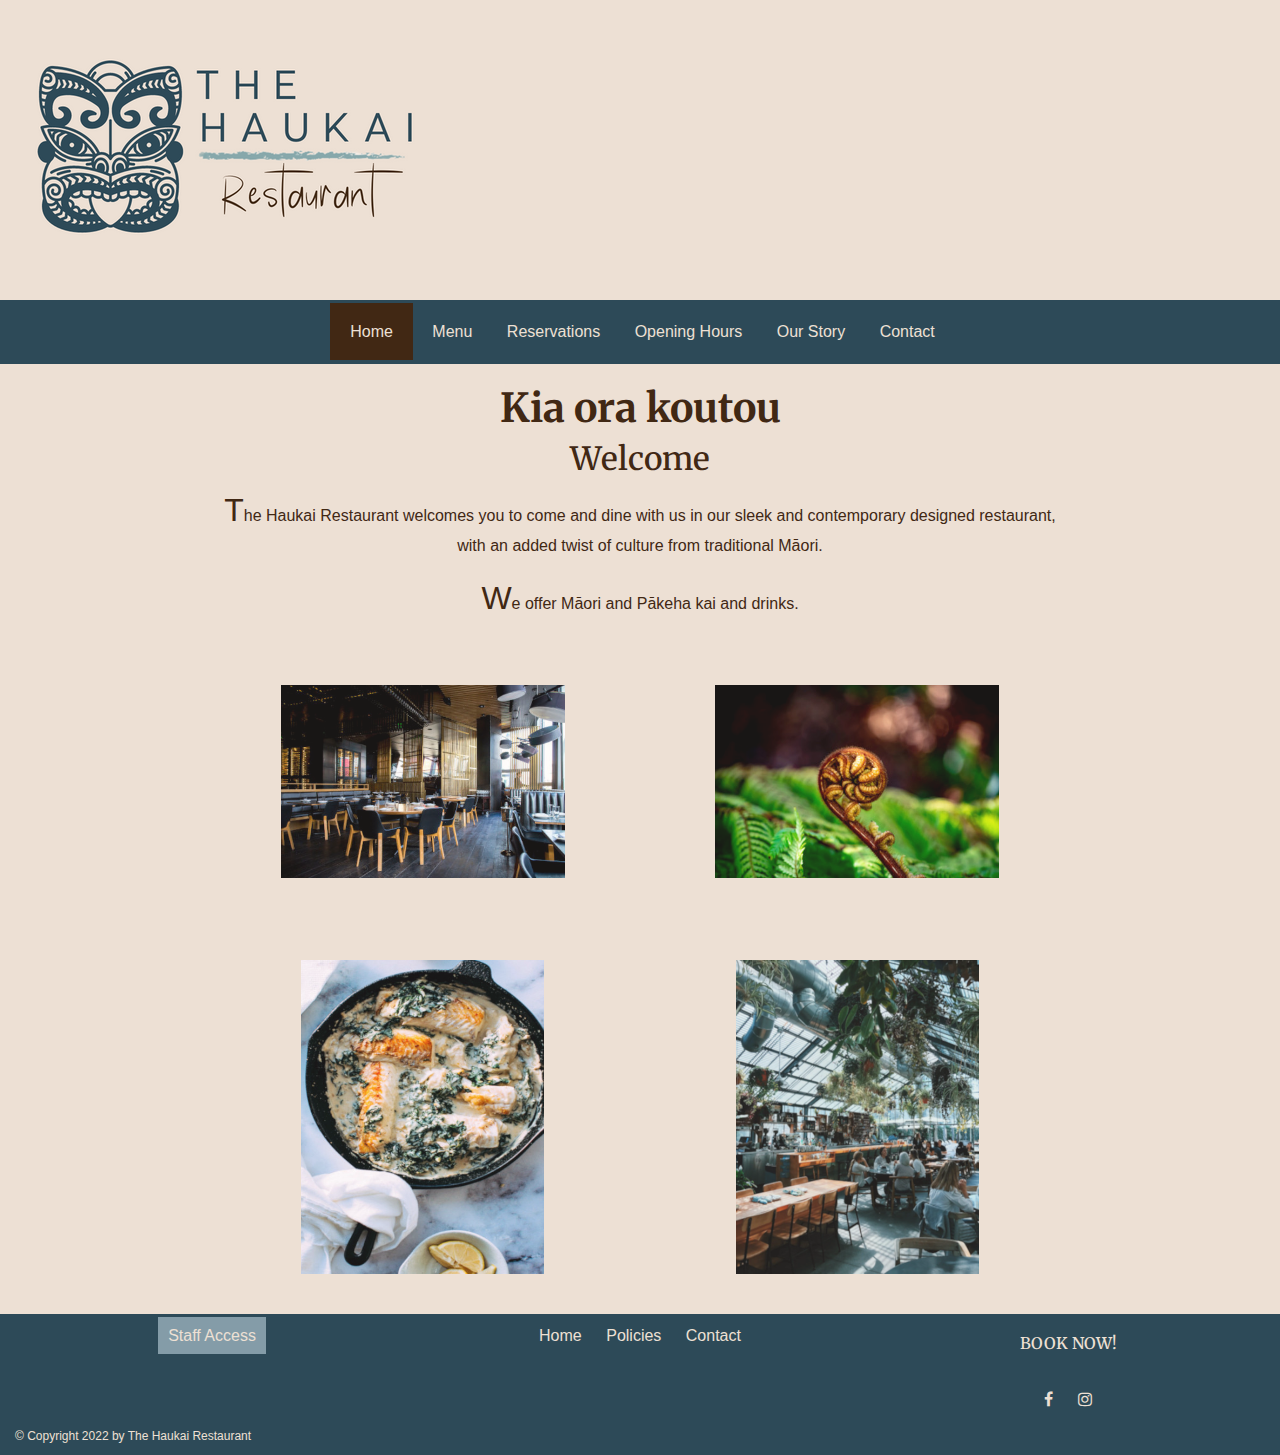
<file: index.html>
<!DOCTYPE html>
<html lang="en">
  <!-- Document type with language English defined -->

  <head>
    <meta charset="UTF-8">
    <!-- Charset attribute specifies the character encoding-->
    <meta name="viewport" content="width=device-width, initial-scale=1.0">
    <!-- Used to control layout on mobile devices by width of screen -->
    <title>Haukai Restaurant - Home Page</title>
    <!-- Style sheets added below for Social Media Links and css sheets - Web Fonts links also here -->
    <link
      rel="stylesheet"
      href="https://cdnjs.cloudflare.com/ajax/libs/font-awesome/4.7.0/css/font-awesome.min.css"
    >
    <link
      href="https://fonts.googleapis.com/css?family=Merriweather"
      rel="stylesheet"
    >
    <!-- Web font links-->
    <link
      href="https://cdn.jsdelivr.net/npm/bootstrap@5.3.0-alpha1/dist/css/bootstrap.min.css"
      rel="stylesheet"
    >
    <link rel="stylesheet" type="text/css" href="./styles/default.css">
    <!-- Default css for all pages -->
    <link rel="stylesheet" type="text/css" href="./styles/index.css">
    <!-- CSS for all Index page -->
  </head>
  <body>
    <!--Start of body section -->
    <!-- Here is our main header that is used across all the pages of our website -->
    <header class="logo">
      <a href="./index.html"
        ><img
          src="./images/logo.png"
          class="logo"
          alt="Haukai Logo Image failed to load"
          title="Haukai Restaurant Logo"
      ></a>
      <!-- Defining link to ensure the logo links back to Homepage -->
    </header>

    <nav class="topnav" id="mytopnav">
      <!-- Navigation section containing nav elements to access each page -->
      <a class="active" href="./index.html">Home</a>
      <!-- Defining a hyperlink and creating "active" class indicating the current page -->
      <a href="./menu/menu.html">Menu</a>
      <a href="./reservations/reservations.html">Reservations</a>
      <a href="./hours/hours.html">Opening Hours</a>
      <a href="./story/story.html">Our Story</a>
      <a href="./contact/contact.html">Contact</a>
      <a href="javascript:void(0);" class="icon" onclick="myFunction()">
        <i class="fa fa-bars"></i>
      </a>
    </nav>
    <!-- Section closed-->

    <!-- Here is our page's main content -->
    <main>
      <div>
        <h1>Kia ora koutou</h1>
        <h2>Welcome</h2>

        <div class="row">
          <div class="col-2"></div>
          <div class="col-8">
            <p>
              The Haukai Restaurant welcomes you to come and dine with us in our
              sleek and contemporary designed restaurant, <br />with an added
              twist of culture from traditional M&amacr;ori.
            </p>
            <p>We offer M&amacr;ori and P&amacr;keha kai and drinks.</p>

            <!-- Gallery -->
            <div class="row gallery">
              <div class="column">
                <img
                  src="./images/interior.jpg"
                  class="interior"
                  title="The Haukai Restaurant interior"
                  alt="The Haukai Restaurant interior image failed to load"
                >
              </div>
              <div class="column">
                <img
                  src="./images/koru.jpg"
                  class="koru"
                  title="Beautiful koru from a Fern"
                  alt="Beautiful koru from a fern image unable to load"
                >
              </div>
              <div class="column">
                <img
                  src="./images/salmon.jpg"
                  class="salmon"
                  title="Delicious Salmon Main dish"
                  alt="Delicious Salmon dish image unable to load"
                >
              </div>
              <div class="column">
                <img
                  src="./images/dining.png"
                  class="dining"
                  title="Dining in the Conservatory"
                  alt="Dining in Conservatory image failed to load"
                >
              </div>
            </div>
            <!-- Gallery ends-->
          </div>
          <!-- col 8 ends-->
          <div class="col-2"></div>
        </div>
      </div>
    </main>

    <!-- And here is our main footer that is used across all the pages of our website -->
    <footer>
      <div class="row">
        <div class="col-4">
        <a class="staff" href="./roster/roster.html">Staff Access</a>
        </div>
        <div class="col-4">
          <a href="./index.html">Home</a>
          <!-- Return to home added for ease of user -->
          <a href="./policies/privacy.html">Policies</a>
          <a href="./contact/contact.html">Contact</a>
        </div>
        <div class="col-4">
          <div class="row">
            <a href="./reservations/reservations.html"><h5>book now!</h5></a>
          </div>
          <div class="row">
            <div class="socials">
              <a
                href="https://www.facebook.com/"
                class="fa fa-facebook"
                title="The Haukai Restaurant Facebook Page"
                target="_blank"
              ></a>
              <a
                href="https://www.instagram.com/"
                class="fa fa-instagram"
                title="The Haukai Restaurant Instagram Page"
                target="_blank"
              ></a>
            </div>
          </div>
        </div>
      </div>

      <span class="copyright"
        >&copy; Copyright 2022 by The Haukai Restaurant</span
      >
    </footer>

    <!-- Javascript to ensure nav is responsive-->
    <script id="first">
      function myFunction() {
        var x = document.getElementById("mytopnav");
        if (x.className === "topnav") {
          x.className += " responsive";
        } else {
          x.className = "topnav";
        }
      }
    </script>
  </body>
</html>
</file>
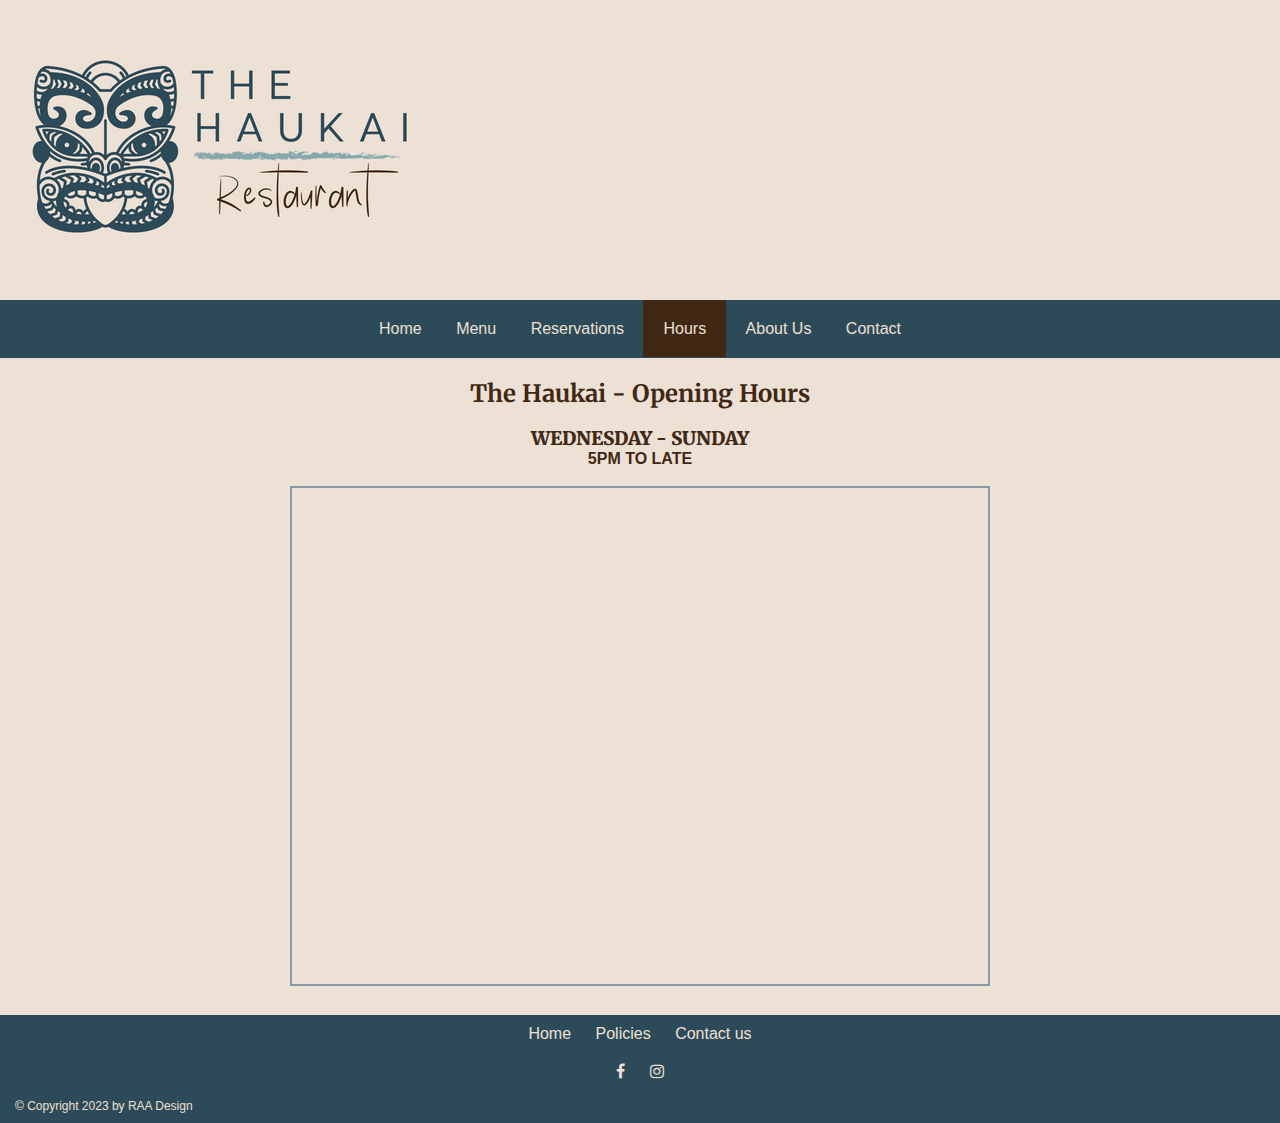
<file: hours.html>
<!DOCTYPE html>
<html lang="en"> <!-- Document type with language English defined -->

     <head>
      <meta charset="UTF-8">  <!-- Charset attribute specifies the character encoding-->
      <meta name="viewport" content="width=device-width, initial-scale=1.0">  <!-- Used to control layout on mobile devices by width of screen -->
         <title>The Haukai Restaurant - Opening Hours</title>
         <!-- Style sheets added below for Social Media Links and css sheets - Web Fonts links also here -->
		<link rel="stylesheet" href="https://cdnjs.cloudflare.com/ajax/libs/font-awesome/4.7.0/css/font-awesome.min.css">
		<link href='https://fonts.googleapis.com/css?family=Merriweather' rel='stylesheet'> <!-- Web font links-->
	  <link href='https://fonts.googleapis.com/css?family=Gelasio' rel='stylesheet'>
		<link rel='stylesheet' type='text/css' href='../css/default.css'> <!-- Default css for all pages -->
    <link rel="stylesheet" href="https://cdnjs.cloudflare.com/ajax/libs/font-awesome/4.7.0/css/font-awesome.min.css">

  </head>
     <body> <!--Start of body section which contains content -->
     <!-- Here is our main header that is used across all the pages of our website -->
     <header class="logo">
      <a href="./index.html"><img src="../images/logo.png" class="logo" alt="Haukai Logo Image" title="Haukai Restaurant Logo"></a> <!-- Defining link to ensure the logo links back to Homepage -->
    </header>
        <nav class="topnav" id="mytopnav"> <!-- Navigation section containing nav elements to access each page -->
          <a href='../index.html'>Home</a> <!-- Defining a hyperlink and creating "active" class indicating the current page -->
          <a href='../menu/menu.html'>Menu</a>
          <a href='../reservations/reservations.html'>Reservations</a> 
          <a class="active" href='./hours/hours.html'>Hours</a>
          <a href='../about/about.html'>About Us</a>
          <a href='../contact/contact.html'>Contact</a>
          <a href="javascript:void(0);" class="icon" onclick="myFunction()">
            <i class="fa fa-bars"></i>
          </a>
      </nav> <!-- Section closed-->
<!-- Javascript to ensure nav is responsive-->
        <script>
          function myFunction() {
            var x = document.getElementById("mytopnav");
            if (x.className === "topnav") {
              x.className += " responsive";
            } else {
              x.className = "topnav";
            }
          }
          </script>
   
     <main>

      <h2>The Haukai -   Opening Hours</h2>
       <br>
      <h3><b>WEDNESDAY - SUNDAY</b></h3>
      <p><b>5PM TO LATE</b></p>
      <br>
      <iframe class="calendar" src="https://calendar.google.com/calendar/embed?height=550&wkst=2&bgcolor=%23849ca8&ctz=Pacific%2FAuckland&showPrint=0&showCalendars=0&showNav=1&mode=WEEK&showDate=1&showTz=1&showTitle=1&title=The%20Haukai%20Restaurant&src=OTE3OGNkNzM4M2JhYWU4YjI5MGUzODA3NTFlOWI0MWYyNmUwY2Q0MDgzZmRiZTk4NTA2Y2NjOTA5YmYyYWJkYUBncm91cC5jYWxlbmRhci5nb29nbGUuY29t&color=%23039BE5"></iframe>   
     
   
    </main>

     <footer>
      <div>
      <a href='../index.html'>Home</a>  <!-- Return to home added for ease of user -->
      <a href='../policies/privacy.html'>Policies</a>
      <a href='../contact/contact.html'>Contact us</a>
        <div class="socials">
          <a href="https://www.facebook.com/" class="fa fa-facebook" target="_blank"></a>
          <a href="https://www.instagram.com/" class="fa fa-instagram" target="_blank" ></a>
        </div>
      </div>
    <span class="copyright">&copy; Copyright 2023 by RAA Design</span>
    </footer>

   </body>
 </html>
</file>
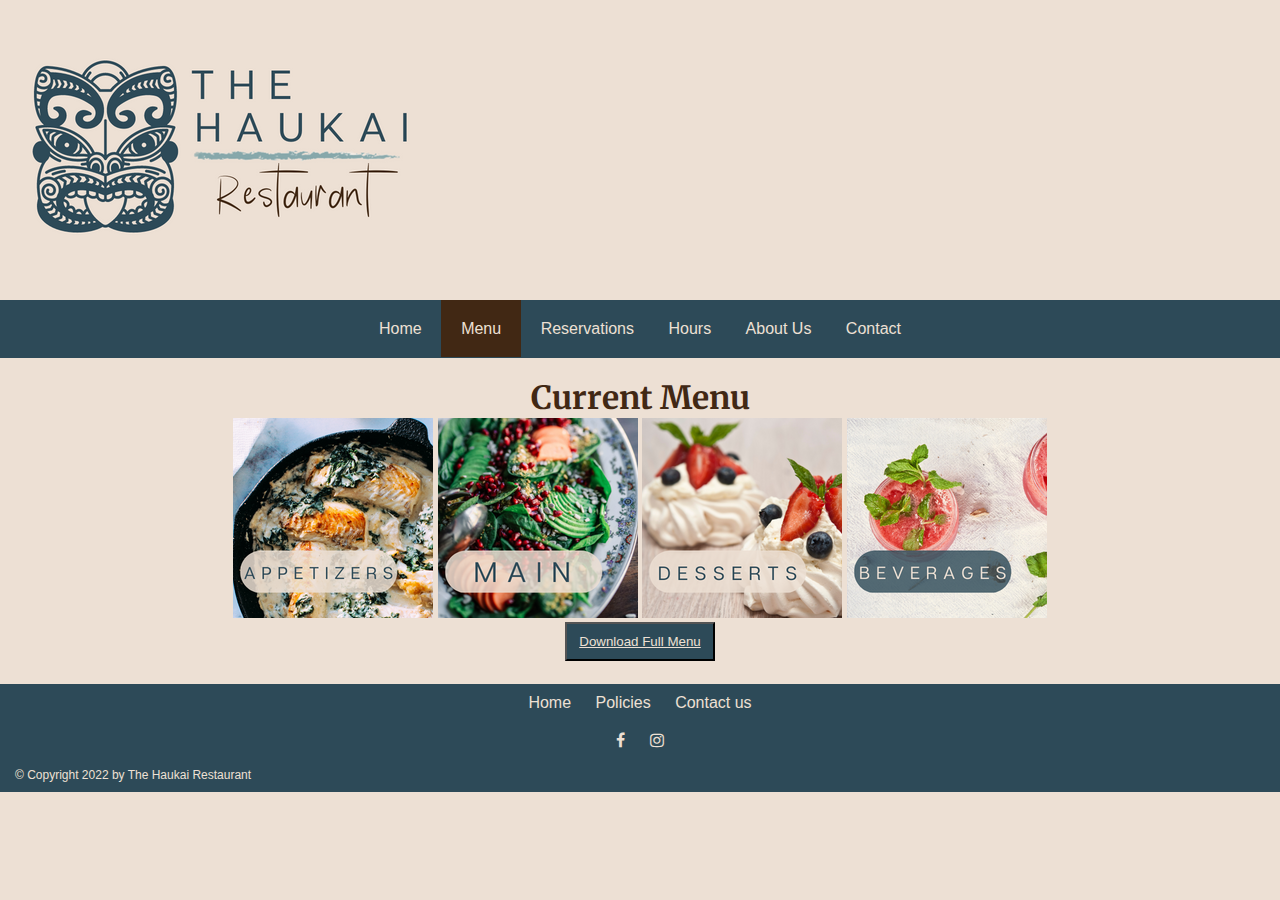
<file: menu.html>
<!DOCTYPE html>
<html lang="en">
 
    <head>
	<meta charset="UTF-8" />
	<meta name="viewport" content="width=device-width, initial-scale=1">
        <title>Haukai Restaurant - Current Menu</title>
		<link rel="stylesheet" href="https://cdnjs.cloudflare.com/ajax/libs/font-awesome/4.7.0/css/font-awesome.min.css">
		<link href='https://fonts.googleapis.com/css?family=Merriweather' rel='stylesheet'>
		<link href='https://fonts.googleapis.com/css?family=Allison' rel='stylesheet'>
		<link href='https://fonts.googleapis.com/css?family=Gelasio' rel='stylesheet'>
		<link rel='stylesheet' type='text/css' href='../css/default.css'>
    </head>
	
    <body>
		<header class="logo">
			<a href="../index.html"><img src="../images/logo.png" class="logo" alt="Haukai Logo Image" title="Haukai Restaurant Logo"></a> <!-- Defining link to ensure the logo links back to Homepage -->
		</header>
			  <nav class="topnav" id="mytopnav"> 
				<a href='../index.html'>Home</a> 
				<a class="active" href='./menu/menu.html'>Menu</a>
				<a href='../reservations/reservations.html'>Reservations</a> 
				<a href='../hours/hours.html'>Hours</a>
				<a href='../about/about.html'>About Us</a>
				<a href='../contact/contact.html'>Contact</a>
				<a href="javascript:void(0);" class="icon" onclick="myFunction()">
				<i class="fa fa-bars"></i>
				</a>
			</nav> 
		<script>
			function myFunction() {
			var x = document.getElementById("mytopnav");
			if (x.className === "topnav") {
				x.className += " responsive";
				} else {
					x.className = "topnav";}
			}
		</script>

	<main>
        <h1>Current Menu</h1>
    
	<div class="menu"> <!-- Defined div of "menu" created -->
			<a href="./appetizers.html">
			<img src="../images/1.png" alt="The Haukai Restaurant Appetizers Menu" title="Appetizers Menu"></a>
			<a href="../images/main.PNG" target="_blank">
			<img src="../images/2.png" alt="The Haukai Restaurant Main Menu" title="Main Menu"></a>
			<a href="../images/dessert.PNG" target="_blank">
			<img src="../images/3.png" alt="The Haukai Restaurant Desserts Menu" title="Desserts Menu"></a>
			<a href="../images/beverages.PNG" target="_blank">
			<img src="../images/4.png" alt="The Haukai Restaurant Beverages Menu" title="Beverages Menu"></a>
	</div> <!-- Defined div of "menu" closed -->
 
	<div>
	<form method="get" action="The Haukai Restaurant Menu.pdf" target="_blank">
		<button type="submit">Download Full Menu</button>
	</form>
 	</div>
<br>

</main>
		
	 <footer>
		<div>
		<a href='../index.html'>Home</a>  <!-- Return to home added for ease of user -->
		<a href='../policies/privacy.html'>Policies</a>
		<a href='../contact/contact.html'>Contact us</a>
		  <div class="socials">
			<a href="https://www.facebook.com/" class="fa fa-facebook" target="_blank"></a>
			<a href="https://www.instagram.com/" class="fa fa-instagram" target="_blank" ></a>
		  </div>
		</div>
	  <span class="copyright">&copy; Copyright 2022 by The Haukai Restaurant</span>
	  </footer>
	
    </body>
 
</html>
</file>
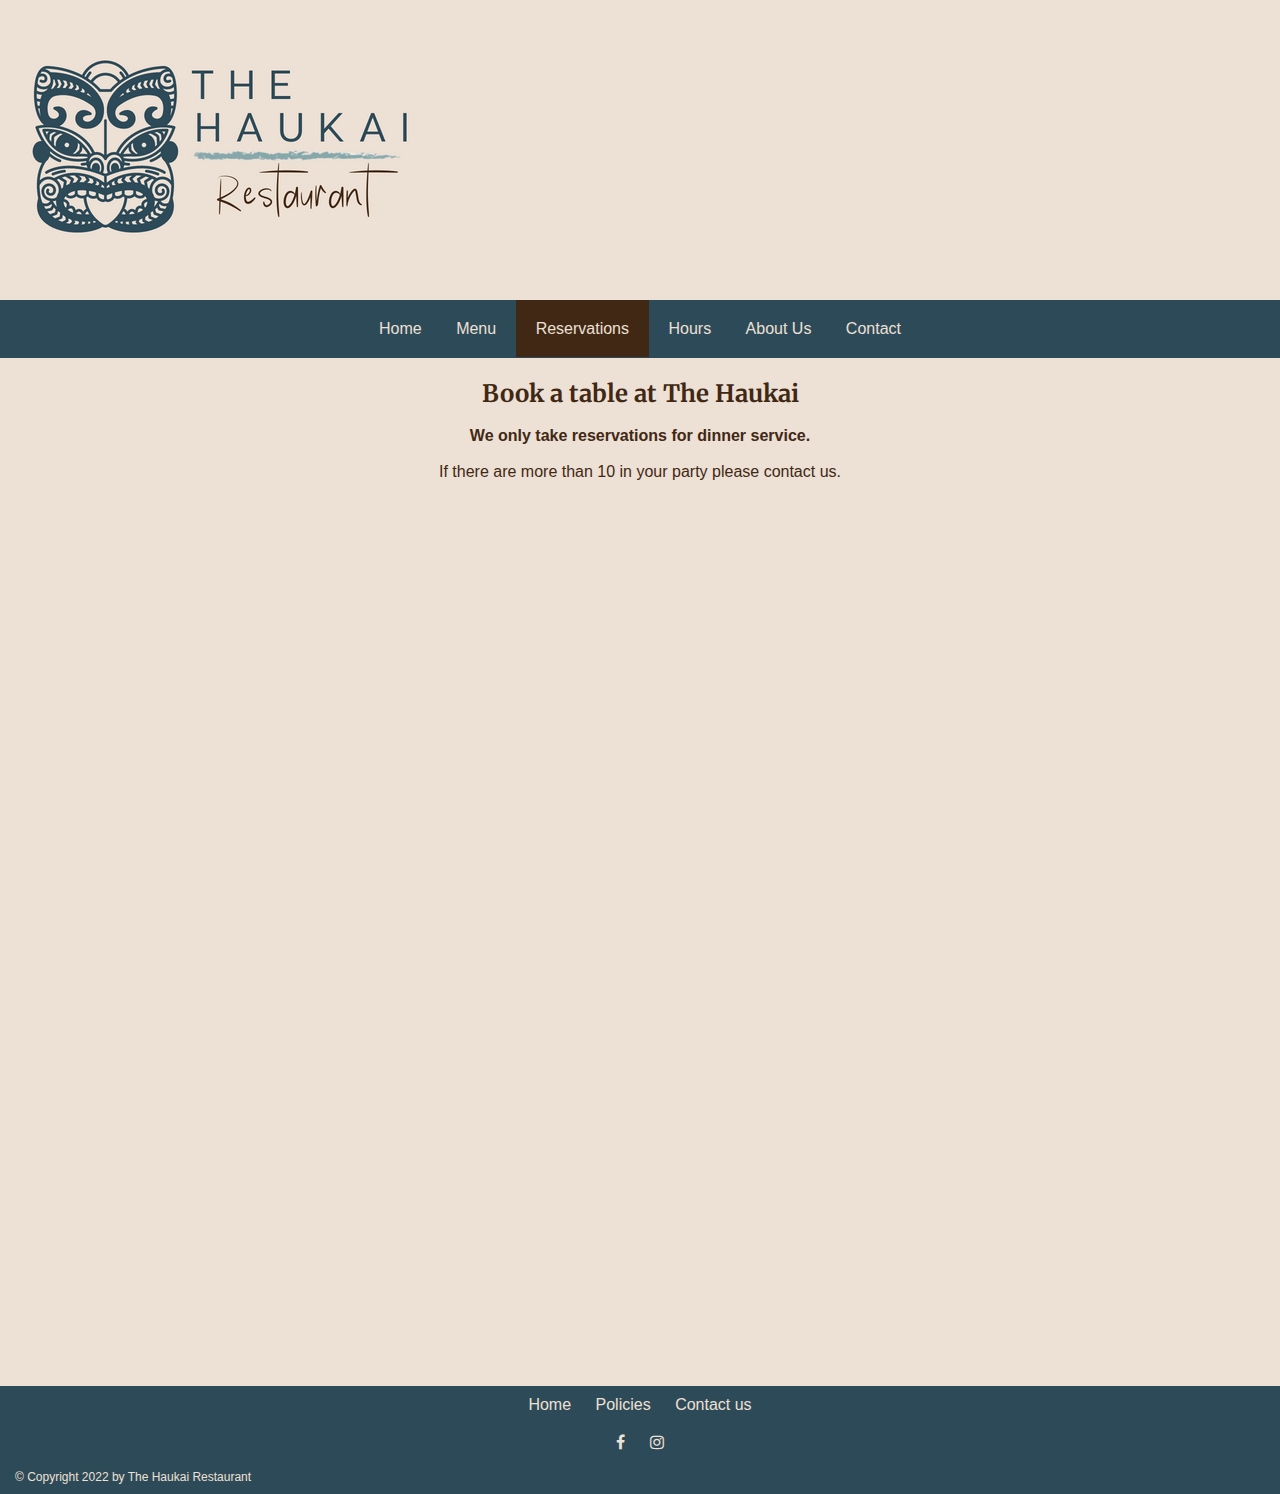
<file: reservations.html>
<html> <!-- Document type declared -->
<html lang="en"> <!-- Document type with language English defined -->

     <head>
      <meta charset="UTF-8" />  <!-- Charset attribute specifies the character encoding-->
      <meta name="viewport" content="width=device-width, initial-scale=1">  <!-- Used to control layout on mobile devices by width of screen -->
         <title>The Haukai Restaurant - Reservations</title>
         
		<link rel="stylesheet" href="https://cdnjs.cloudflare.com/ajax/libs/font-awesome/4.7.0/css/font-awesome.min.css">
		<link href='https://fonts.googleapis.com/css?family=Merriweather' rel='stylesheet'> 
		<link href='https://fonts.googleapis.com/css?family=Allison' rel='stylesheet'> 
		<link href='https://fonts.googleapis.com/css?family=Gelasio' rel='stylesheet'>
		<link rel='stylesheet' type='text/css' href='../css/default.css'> 

  </head>
     <body> <!--Start of body section which contains content -->
     <!-- Here is our main header that is used across all the pages of our website -->
     <header class="logo">
      <a href="./index.html"><img src="../images/logo.png" class="logo" alt="Haukai Logo Image" title="Haukai Restaurant Logo"></a> <!-- Defining link to ensure the logo links back to Homepage -->
    </header>
        <nav class="topnav" id="mytopnav"> <!-- Navigation section containing nav elements to access each page -->
          <a href='../index.html'>Home</a> <!-- Defining a hyperlink and creating "active" class indicating the current page -->
          <a href='./menu/menu.html'>Menu</a>
          <a class="active" href='./reservations/reservations.html'>Reservations</a> 
          <a href='../hours/hours.html'>Hours</a>
          <a href='../about/about.html'>About Us</a>
          <a href='../contact/contact.html'>Contact</a>
          <a href="javascript:void(0);" class="icon" onclick="myFunction()">
            <i class="fa fa-bars"></i>
          </a>
      </nav> <!-- Section closed-->
<!-- Javascript to ensure nav is responsive-->
        <script>
          function myFunction() {
            var x = document.getElementById("mytopnav");
            if (x.className === "topnav") {
              x.className += " responsive";
            } else {
              x.className = "topnav";
            }
          }
          </script>

     <!-- Here is our page's main content -->
     <main>
       <h2>Book a table at The Haukai</h2>
       <br>
       <p><b>We only take reservations for dinner service.</b></p>
       <br>
       <p>If there are more than 10 in your party please contact us.</p>
       
      <iframe class="form" src="https://docs.google.com/forms/d/e/1FAIpQLSdbGxQrzGbpXy8HoZD5QnLk8goVlC1F32CTnDs6gcWUMtqwJQ/viewform?embedded=true" >Loading…</iframe>
              
     </main>
    
     <footer>
      <div>
      <a href='../index.html'>Home</a>  <!-- Return to home added for ease of user -->
      <a href='../policies/privacy.html'>Policies</a>
      <a href='../contact/contact.html'>Contact us</a>
        <div class="socials">
          <a href="https://www.facebook.com/" class="fa fa-facebook" target="_blank"></a>
          <a href="https://www.instagram.com/" class="fa fa-instagram" target="_blank" ></a>
        </div>
      </div>
    <span class="copyright">&copy; Copyright 2022 by The Haukai Restaurant</span>
    </footer>

   </body>
 </html>
</file>
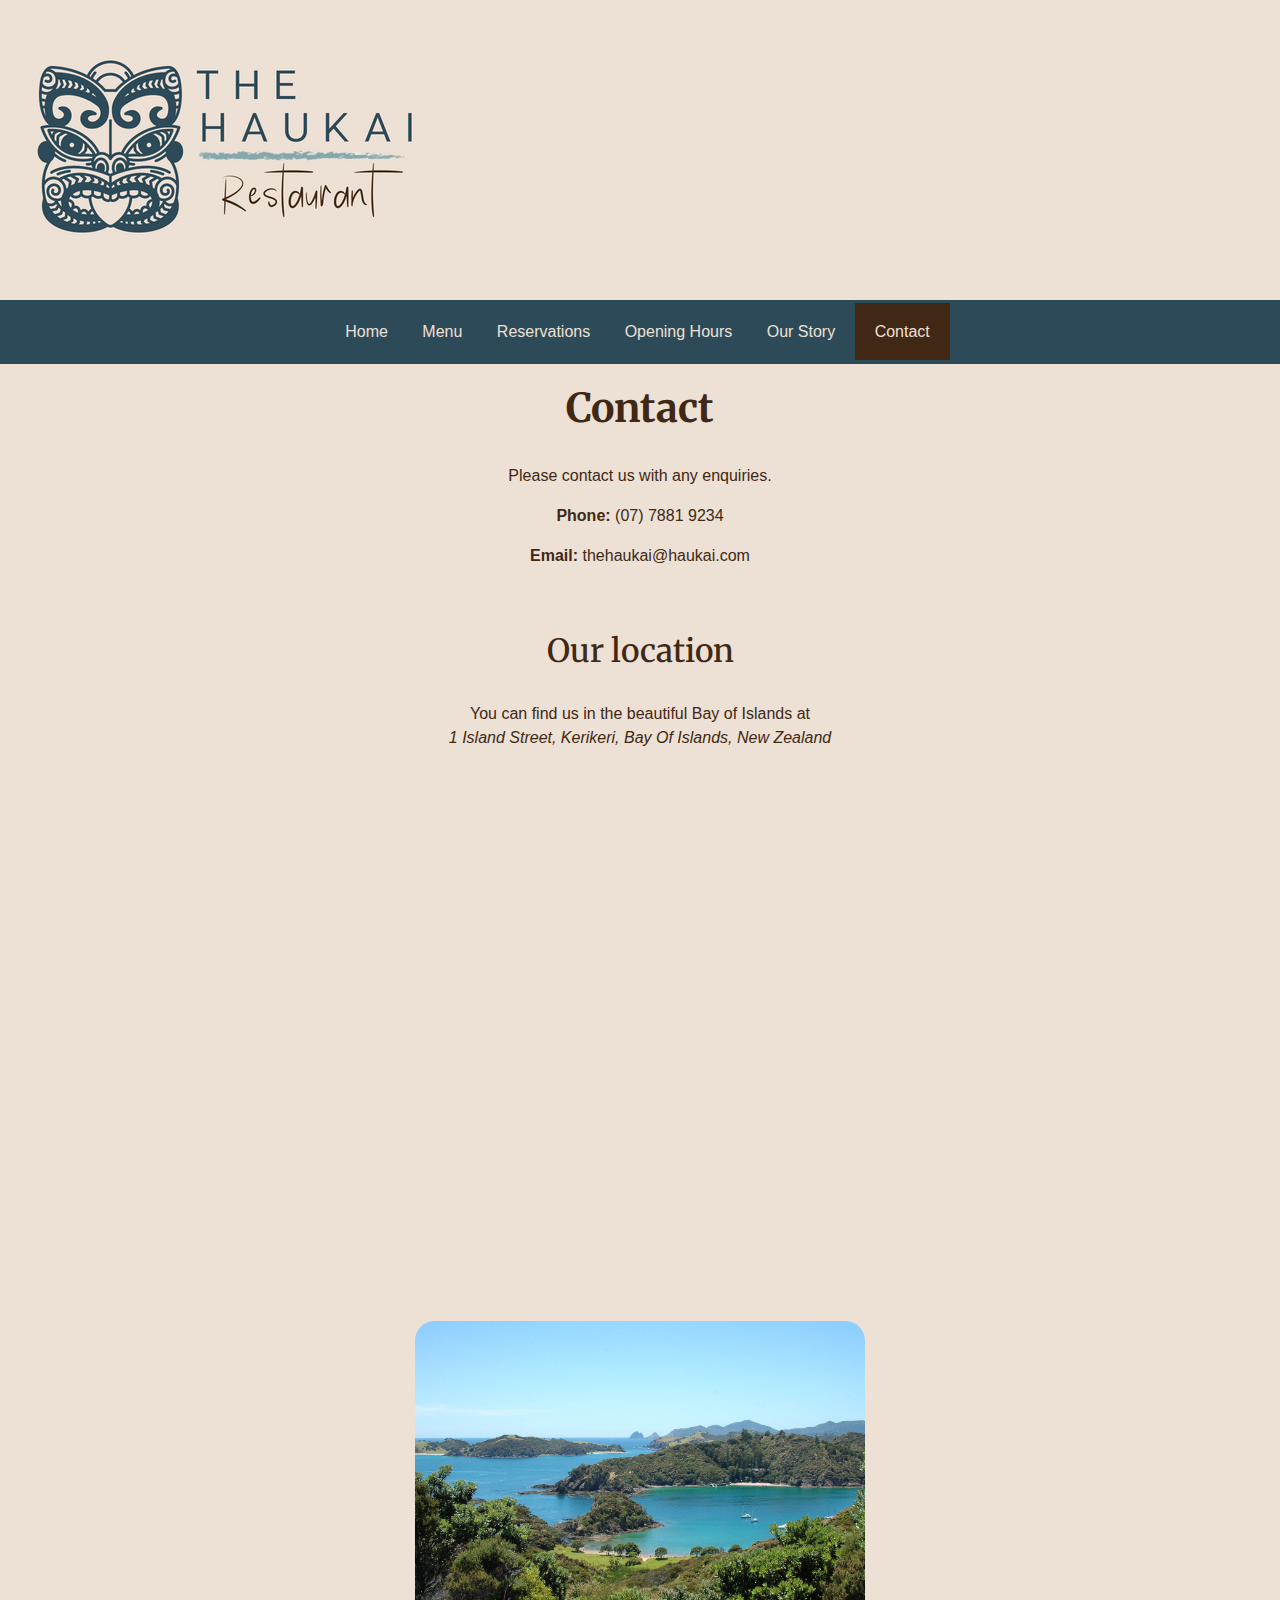
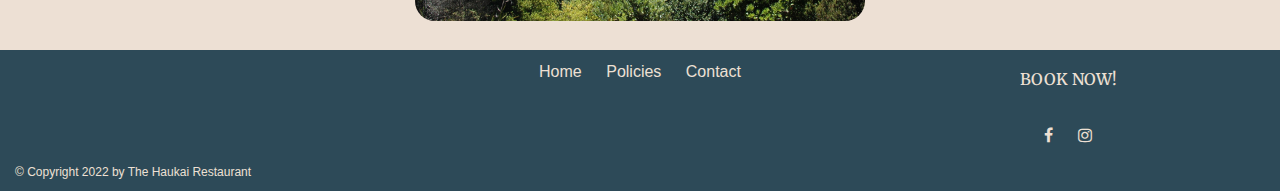
<file: contact/contact.html>
<!DOCTYPE html>
<html lang="en">
  <head>
    <meta charset="UTF-8">
    <meta name="viewport" content="width=device-width, initial-scale=1">
    <title>Haukai Restaurant - Contact Us</title>
    <link
      rel="stylesheet"
      href="https://cdnjs.cloudflare.com/ajax/libs/font-awesome/4.7.0/css/font-awesome.min.css"
    >
    <link
      href="https://cdn.jsdelivr.net/npm/bootstrap@5.3.0-alpha1/dist/css/bootstrap.min.css"
      rel="stylesheet"
    >
    <link
      href="https://fonts.googleapis.com/css?family=Merriweather"
      rel="stylesheet"
    >
    <link rel="stylesheet" type="text/css" href="../styles/default.css" >
  </head>
  <body>
    <header class="logo">
      <a href="../index.html"
        ><img
          src="../images/logo.png"
          class="logo"
          alt="Haukai Logo Image"
          title="Haukai Restaurant Logo"
      ></a>
      <!-- Defining link to ensure the logo links back to Homepage -->
    </header>
    <nav class="topnav" id="mytopnav">
      <!-- Navigation section containing nav elements to access each page -->
      <a href="../index.html">Home</a>
      <!-- Defining a hyperlink and creating "active" class indicating the current page -->
      <a href="../menu/menu.html">Menu</a>
      <a href="../reservations/reservations.html">Reservations</a>
      <a href="../hours/hours.html">Opening Hours</a>
      <a href="../story/story.html">Our Story</a>
      <a class="active" href="../contact/contact.html">Contact</a>
      <a href="javascript:void(0);" class="icon" onclick="myFunction()">
        <i class="fa fa-bars"></i>
      </a>
    </nav>

    <main class="content">
      <div class="contact">
        <h1>Contact</h1>
        <br>
        <p>Please contact us with any enquiries.</p>
        <p><b>Phone:</b> (07) 7881 9234 <br></p>
        <p><b>Email:</b> thehaukai@haukai.com</p>
      </div>
      <br>
      <br>
      <div class="location">
        <h2>Our location</h2>
        <br>
        <p>
          You can find us in the beautiful Bay of Islands at <br><em
            >1 Island Street, Kerikeri, Bay Of Islands, New Zealand</em
          >
        </p>
        <!-- Embedded Google Map with alternative text added if image does not load and for accessibility for users with disabilities -->
        <br>
        <iframe
          class="map"
          src="https://www.google.com/maps/embed?pb=!1m18!1m12!1m3!1d73739.95815155009!2d173.88585688384305!3d-35.23444354286973!2m3!1f0!2f0!3f0!3m2!1i1024!2i768!4f13.1!3m3!1m2!1s0x6d0bb76f05800a6d%3A0x912328fde4819391!2sHaukai%20Restaurant!5e0!3m2!1sen!2snz!4v1672890331716!5m2!1sen!2snz"
        ></iframe>
      </div>
      <br>
      <img
        src="../images/bay.jpg"
        class="bay"
        title="Bay of Islands"
        alt="Bay of Islands coastal image failed to load"
      >

      <br><br>
    </main>

    <footer>
      <div class="row">
        <div class="col-4"></div>
        <div class="col-4">
          <a href="../index.html">Home</a>
          <!-- Return to home added for ease of user -->
          <a href="../policies/privacy.html">Policies</a>
          <a href="../contact/contact.html">Contact</a>
        </div>
        <div class="col-4">
          <div class="row">
            <a href="../reservations/reservations.html"><h5>book now!</h5></a>
          </div>
          <div class="row">
            <div class="socials">
              <a
                href="https://www.facebook.com/"
                class="fa fa-facebook"
                title="The Haukai Restaurant Facebook Page"
                target="_blank"
              ></a>
              <a
                href="https://www.instagram.com/"
                class="fa fa-instagram"
                title="The Haukai Restaurant Instagram Page"
                target="_blank"
              ></a>
            </div>
          </div>
        </div>
      </div>

      <span class="copyright"
        >&copy; Copyright 2022 by The Haukai Restaurant</span
      >
    </footer>

    <!-- Javascript to ensure nav is responsive-->
    <script>
      function myFunction() {
        var x = document.getElementById("mytopnav");
        if (x.className === "topnav") {
          x.className += " responsive";
        } else {
          x.className = "topnav";
        }
      }
    </script>
  </body>
</html>
</file>
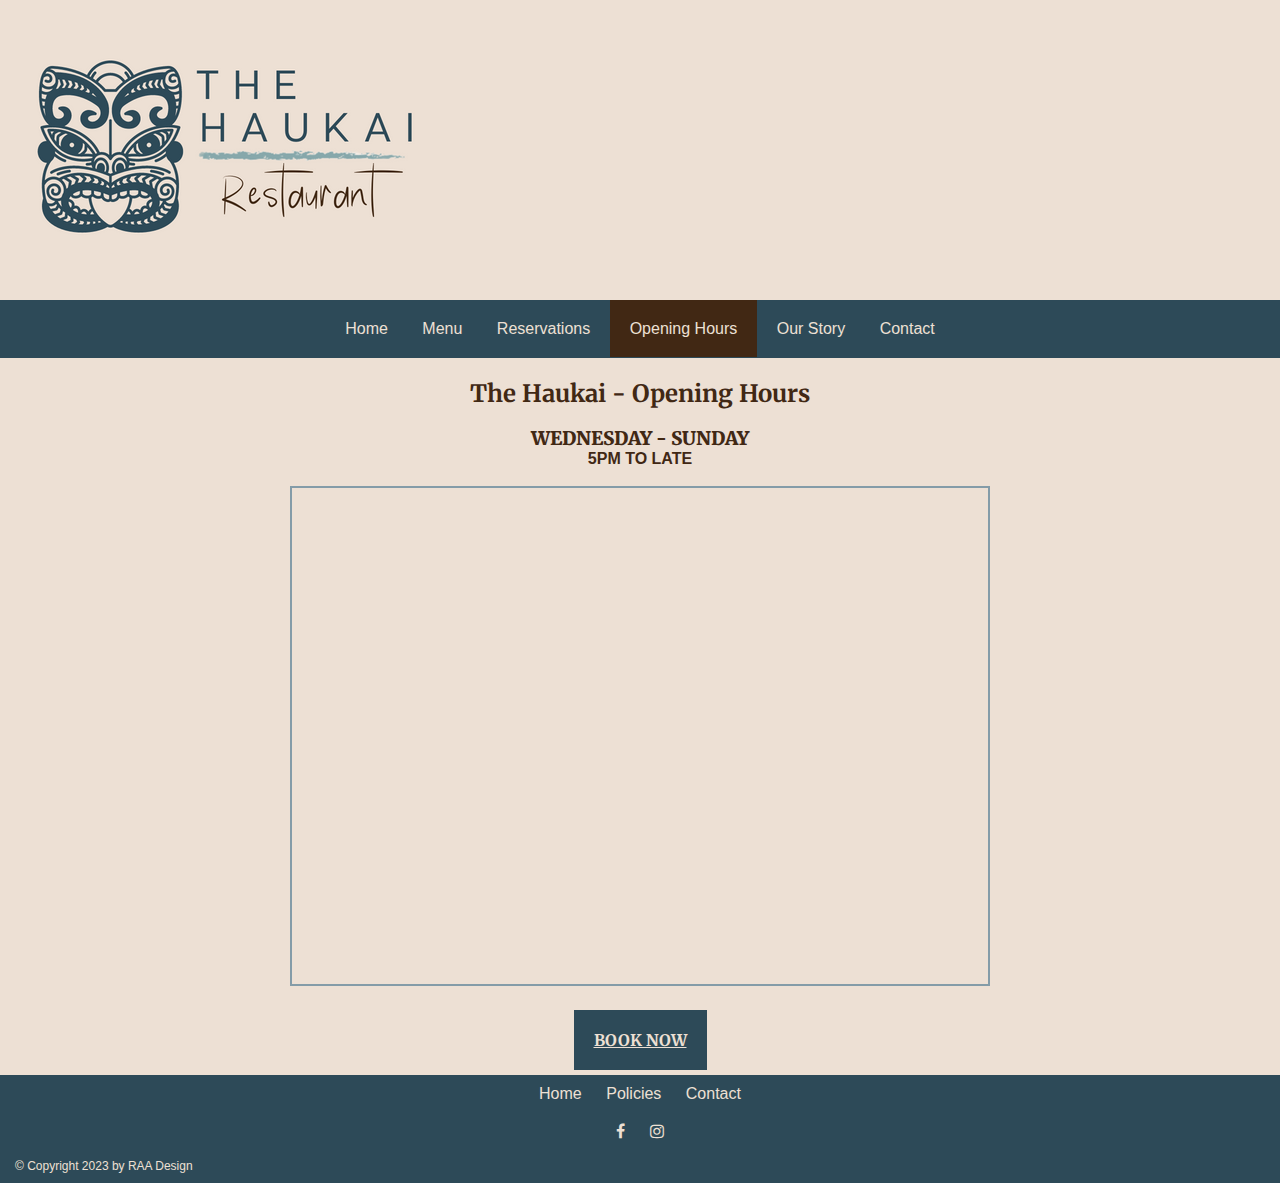
<file: hours/hours.html>
<!DOCTYPE html>
<html lang="en">
  
  <head>
    <meta charset="UTF-8">
    <meta name="viewport" content="width=device-width, initial-scale=1.0">
    <!-- Google tag for Google Analytics  (gtag.js) -->
<script async src="https://www.googletagmanager.com/gtag/js?id=G-GNTDNR83YR"></script>
<script>
  window.dataLayer = window.dataLayer || [];
  function gtag(){dataLayer.push(arguments);}
  gtag('js', new Date());

  gtag('config', 'G-GNTDNR83YR');
</script>
    <title>The Haukai Restaurant - Opening Hours</title>
    <link
      rel="stylesheet"
      href="https://cdnjs.cloudflare.com/ajax/libs/font-awesome/4.7.0/css/font-awesome.min.css"
    >
    <link
      href="https://fonts.googleapis.com/css?family=Merriweather"
      rel="stylesheet"
    >
    <link rel="stylesheet" type="text/css" href="../styles/default.css" >
   
  </head>
  <body>
   
    <header class="logo">
      <a href="../index.html"
        ><img
          src="../images/logo.png"
          class="logo"
          alt="Haukai Logo Image"
          title="Haukai Restaurant Logo"
      ></a>
      
    </header>
    <nav class="topnav" id="mytopnav">
      <!-- Navigation section containing nav elements to access each page -->
      <a href="../index.html">Home</a>
      <a href="../menu/menu.html">Menu</a>
      <a href="../reservations/reservations.html">Reservations</a>
      <a class="active" href="./hours/hours.html">Opening Hours</a>
      <a href="../story/story.html">Our Story</a>
      <a href="../contact/contact.html">Contact</a>
      <a href="javascript:void(0);" class="icon" onclick="myFunction()">
        <i class="fa fa-bars"></i>
      </a>
    </nav>
    


    <main>
      <h2>The Haukai - Opening Hours</h2>
      <br>
      <h3><b>WEDNESDAY - SUNDAY</b></h3>
      <p><b>5PM TO LATE</b></p>
      <br>

      <iframe
        class="calendar"
        src="https://calendar.google.com/calendar/embed?height=550&wkst=2&bgcolor=%23849ca8&ctz=Pacific%2FAuckland&showPrint=0&showCalendars=0&showNav=1&mode=WEEK&showDate=1&showTz=1&showTitle=1&title=The%20Haukai%20Restaurant&src=OTE3OGNkNzM4M2JhYWU4YjI5MGUzODA3NTFlOWI0MWYyNmUwY2Q0MDgzZmRiZTk4NTA2Y2NjOTA5YmYyYWJkYUBncm91cC5jYWxlbmRhci5nb29nbGUuY29t&color=%23039BE5"
      ></iframe>
      <br>

      <div>
        <a href="../reservations/reservations.html"
          ><h4 class="booknow">BOOK NOW</h4></a
        >
      </div>
    </main>

    <footer>
      <div class="row">
        <div class="col-4"></div>
        <div class="col-4">
          <a href="../index.html">Home</a>
          <!-- Return to home added for ease of user -->
          <a href="../policies/privacy.html">Policies</a>
          <a href="../contact/contact.html">Contact</a>
        </div>
        <div class="col-4">
          <div class="row"></div>
          <div class="row">
            <div class="socials">
              <a
                href="https://www.facebook.com/"
                class="fa fa-facebook"
                title="The Haukai Restaurant Facebook Page"
                target="_blank"
              ></a>
              <a
                href="https://www.instagram.com/"
                class="fa fa-instagram"
                title="The Haukai Restaurant Instagram Page"
                target="_blank"
              ></a>
            </div>
          </div>
        </div>
      </div>
      <span class="copyright"
        >&copy; Copyright 2023 by RAA Design</span
      >
    </footer>

        <!-- Javascript to ensure nav is responsive-->
        <script>
          function myFunction() {
            var x = document.getElementById("mytopnav");
            if (x.className === "topnav") {
              x.className += " responsive";
            } else {
              x.className = "topnav";
            }
          }
        </script>

  </body>
</html>
</file>
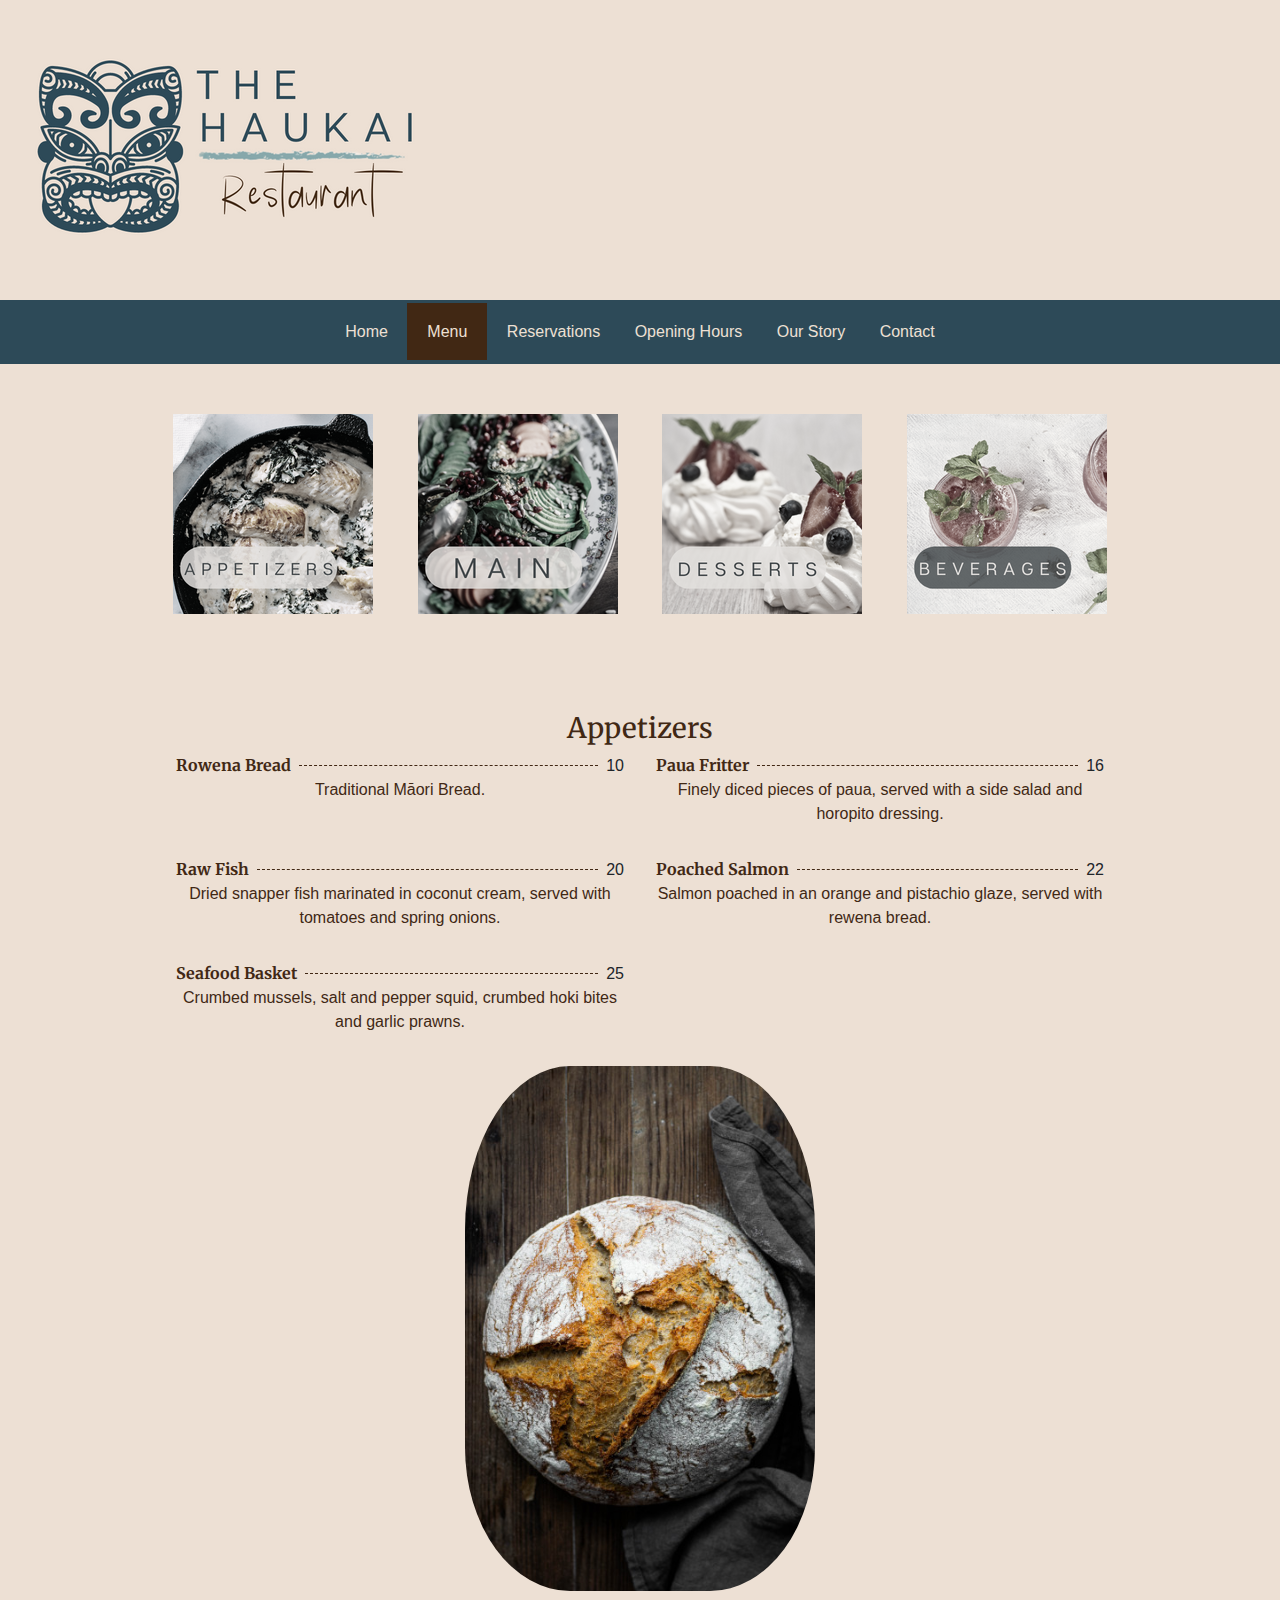
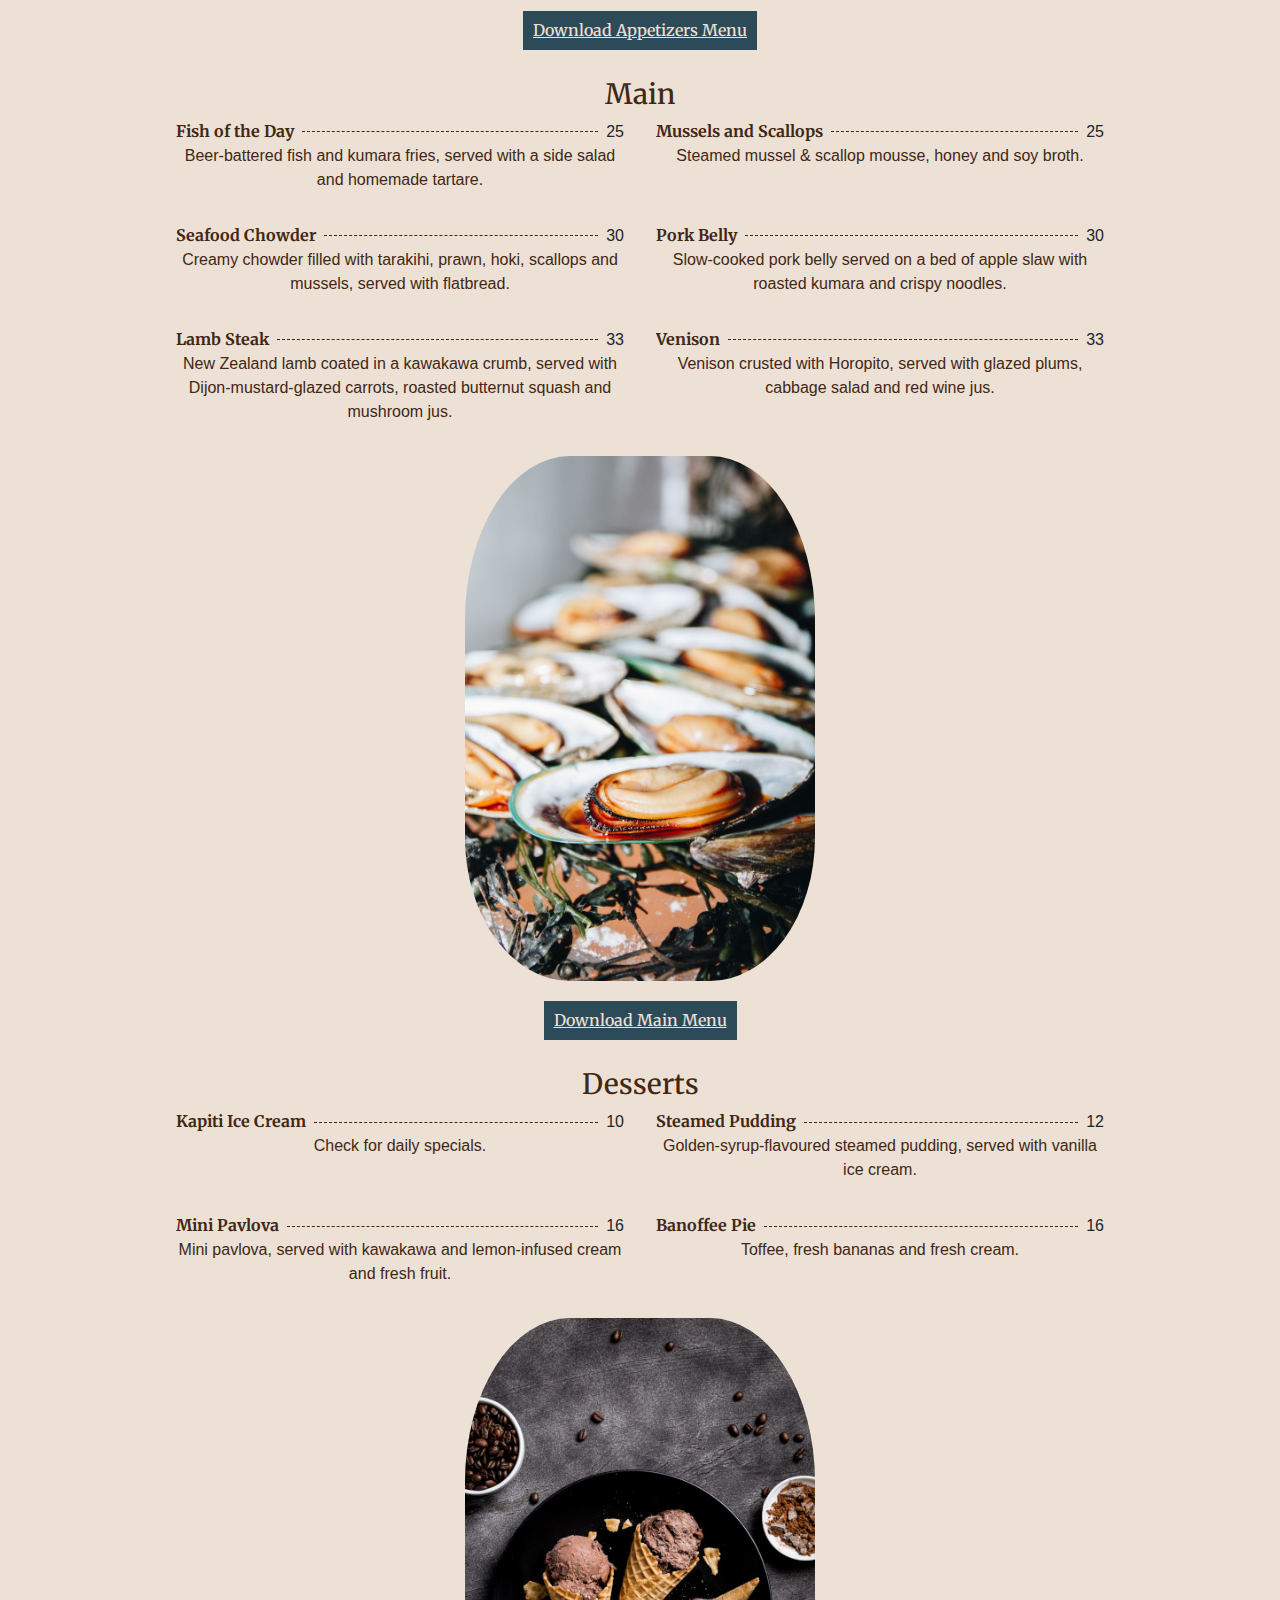
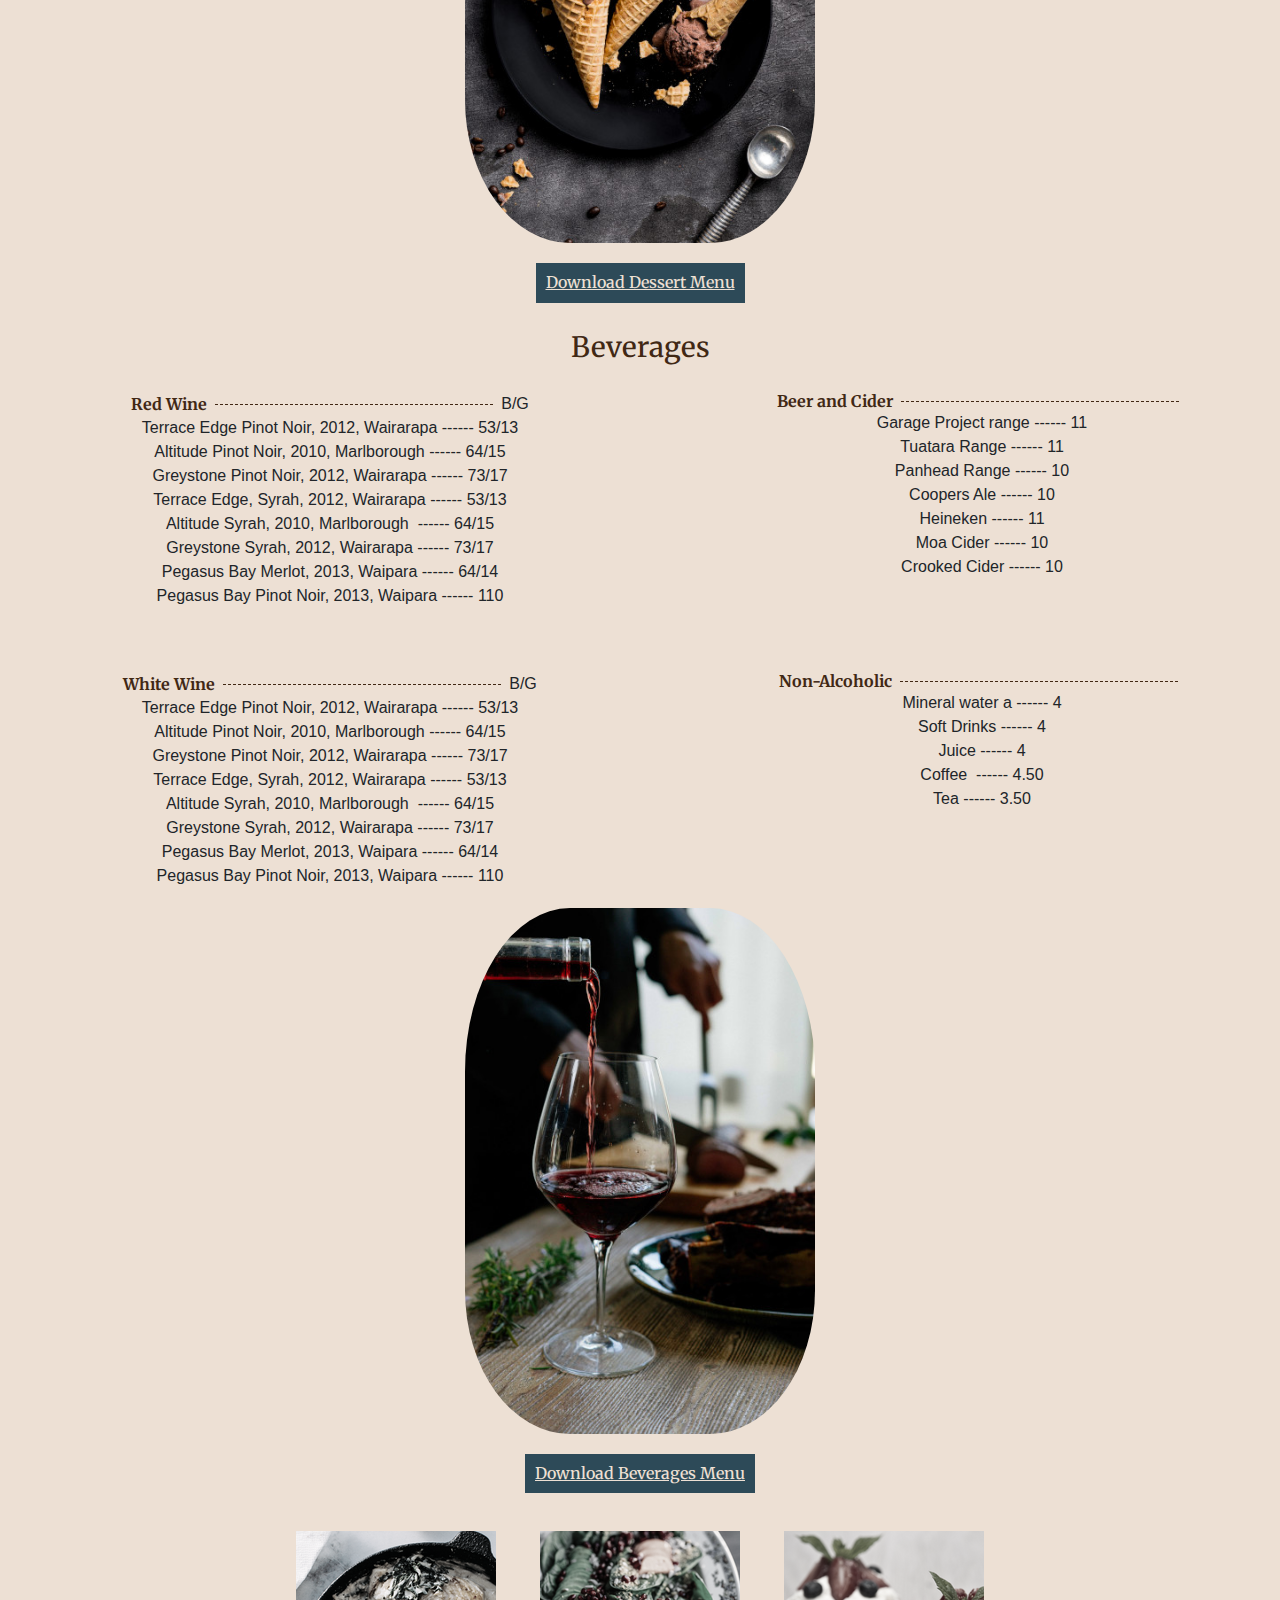
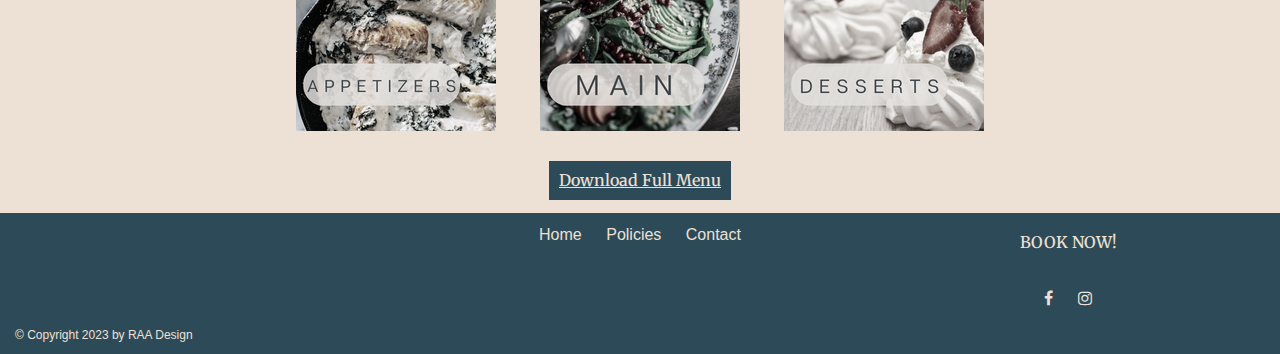
<file: menu/menu.html>
<!DOCTYPE html>
<html lang="en">
  <!-- Document type with language English defined -->

  <head>
    <meta charset="UTF-8"> 
    <!-- Charset attribute specifies the character encoding-->
    <meta name="viewport" content="width=device-width, initial-scale=1.0">
    <!-- Google tag for Google Analytics  (gtag.js) -->
<script async src="https://www.googletagmanager.com/gtag/js?id=G-GNTDNR83YR"></script>
<script>
  window.dataLayer = window.dataLayer || [];
  function gtag(){dataLayer.push(arguments);}
  gtag('js', new Date());

  gtag('config', 'G-GNTDNR83YR');
</script>
    <!-- Used to control layout on mobile devices by width of screen -->
    <title>The Haukai Restaurant - Menu</title>
    <!-- Style sheets added below for Social Media Links and css sheets - Web Fonts links also here -->
    <link
      rel="stylesheet"
      href="https://cdnjs.cloudflare.com/ajax/libs/font-awesome/4.7.0/css/font-awesome.min.css"
    >
    <link
      href="https://fonts.googleapis.com/css?family=Merriweather"
      rel="stylesheet"
    >
    <link
    href="https://cdn.jsdelivr.net/npm/bootstrap@5.3.0-alpha1/dist/css/bootstrap.min.css"
    rel="stylesheet"
    >
    <link rel="stylesheet" type="text/css" href="../styles/default.css">
    
  </head>
  <body>
    <!--Start of body section which contains content -->
    <!-- Here is our main header that is used across all the pages of our website -->
    <header class="logo">
      <a href="../index.html"
        ><img
          src="../images/logo.png"
          class="logo"
          alt="Haukai Logo Image failed to load"
          title="Haukai Restaurant Logo"
      ></a>
      <!-- Defining link to ensure the logo links back to Homepage -->
    </header>
    <nav class="topnav" id="mytopnav">
      <!-- Navigation section containing nav elements to access each page -->
      <a href="../index.html">Home</a>
      <a class="active" href="../menu/menu.html">Menu</a>
      <a href="../reservations/reservations.html">Reservations</a>
      <a href="../hours/hours.html">Opening Hours</a>
      <a href="../story/story.html">Our Story</a>
      <a href="../contact/contact.html">Contact</a>
      <a href="javascript:void(0);" class="icon" onclick="myFunction()">
        <i class="fa fa-bars"></i>
      </a>
    </nav>
    <!-- Section closed-->

    <!-- Here is our page's main content -->
    <main>
      <div class="menu-image">
        <!-- Defined div of "menu-image" created -->
        <a href="#appetizer">
          <img
            src="../images/1.png"
            alt="The Haukai Restaurant Appetizers Menu"
            title="Appetizers Menu"
        ></a>
        <a href="#main">
          <img
            src="../images/2.png"
            alt="The Haukai Restaurant Main Menu"
            title="Main Menu"
        ></a>
        <a href="#desserts">
          <img
            src="../images/3.png"
            alt="The Haukai Restaurant Dessert Menu"
            title="Dessert Menu"
        ></a>
        <a href="#beverages">
          <img
            src="../images/4.png"
            alt="The Haukai Restaurant Beverages Menu"
            title="Beverage Menu"
        ></a>
      </div>
      <!-- Defined div closed -->

      <br><br>
      <!-- Appetizers Section -->
      <div>
        <h3 class="menu-title" id="appetizer">Appetizers</h3>
        <ul class="menu-page">
          <li class="menu-item">
            <section>
              <header class="item-header">
                <h4>Rowena Bread</h4>
                <span class="spacer"></span>
                <span class="price">10</span>
              </header>
              <p>Traditional M&amacr;ori Bread.</p>
            </section>
          </li>
          <li class="menu-item">
            <section>
              <header class="item-header">
                <h4>Paua Fritter</h4>
                <span class="spacer"></span>
                <span class="price">16</span>
              </header>
              <p>
                Finely diced pieces of paua, served with a side salad and
                horopito dressing.
              </p>
            </section>
          </li>
          <li class="menu-item">
            <section>
              <header class="item-header">
                <h4>Raw Fish</h4>
                <span class="spacer"></span>
                <span class="price">20</span>
              </header>
              <p>
                Dried snapper fish marinated in coconut cream, served with
                tomatoes and spring onions.
              </p>
            </section>
          </li>
          <li class="menu-item">
            <section>
              <header class="item-header">
                <h4>Poached Salmon</h4>
                <span class="spacer"></span>
                <span class="price">22</span>
              </header>
              <p>
                Salmon poached in an orange and pistachio glaze, served with
                rewena bread.
              </p>
            </section>
          </li>
          <li class="menu-item">
            <section>
              <header class="item-header">
                <h4>Seafood Basket</h4>
                <span class="spacer"></span>
                <span class="price">25</span>
              </header>
              <p>
                Crumbed mussels, salt and pepper squid, crumbed hoki bites and
                garlic prawns.
              </p>
            </section>
          </li>
        </ul>
      </div>

      <img
        src="../images/bread.jpg"
        class="bread"
        title="Traditional M&amacr;ori Bread"
        alt="Traditional Maori Bread image failed to load"
      >
      <br>

      <a href="../menu/appetizers.pdf" target="_blank"><h3 class="fullmenu">Download Appetizers Menu</h3></a>

      <br>
      <!-- Main Menu Section-->
      <div>
        <h3 class="menu-title" id="main">Main</h3>
        <ul class="menu-page">
          <li class="menu-item">
            <section>
              <header class="item-header">
                <h4>Fish of the Day</h4>
                <span class="spacer"></span>
                <span class="price">25</span>
              </header>
              <p>
                Beer-battered fish and kumara fries, served with a side salad
                and homemade tartare.
              </p>
            </section>
          </li>
          <li class="menu-item">
            <section>
              <header class="item-header">
                <h4>Mussels and Scallops</h4>
                <span class="spacer"></span>
                <span class="price">25</span>
              </header>
              <p>Steamed mussel & scallop mousse, honey and soy broth.</p>
            </section>
          </li>
          <li class="menu-item">
            <section>
              <header class="item-header">
                <h4>Seafood Chowder</h4>
                <span class="spacer"></span>
                <span class="price">30</span>
              </header>
              <p>
                Creamy chowder filled with tarakihi, prawn, hoki, scallops and
                mussels, served with flatbread.
              </p>
            </section>
          </li>
          <li class="menu-item">
            <section>
              <header class="item-header">
                <h4>Pork Belly</h4>
                <span class="spacer"></span>
                <span class="price">30</span>
              </header>
              <p>
                Slow-cooked pork belly served on a bed of apple slaw with
                roasted kumara and crispy noodles.
              </p>
            </section>
          </li>
          <li class="menu-item">
            <section>
              <header class="item-header">
                <h4>Lamb Steak</h4>
                <span class="spacer"></span>
                <span class="price">33</span>
              </header>
              <p>
                New Zealand lamb coated in a kawakawa crumb, served with
                Dijon-mustard-glazed carrots, roasted butternut squash and
                mushroom jus.
              </p>
            </section>
          </li>
          <li class="menu-item">
            <section>
              <header class="item-header">
                <h4>Venison</h4>
                <span class="spacer"></span>
                <span class="price">33</span>
              </header>
              <p>
                Venison crusted with Horopito, served with glazed plums, cabbage
                salad and red wine jus.
              </p>
            </section>
          </li>
        </ul>
      </div>

      <img
        src="../images/mussels.jpg"
        class="mussels"
        title="Mussels from the Mussels and Scallops Main Meal"
        alt="The Haukai Restaurant logo image failed to load"
      >
      <br>
      <a href="../menu/main.pdf" target="_blank"><h3 class="fullmenu">Download Main Menu</h3></a>
      <br>
      <!-- Desserts Section-->
      <div>
        <h3 class="menu-title" id="desserts">Desserts</h3>
        <ul class="menu-page">
          <li class="menu-item">
            <section>
              <header class="item-header">
                <h4>Kapiti Ice Cream</h4>
                <span class="spacer"></span>
                <span class="price">10</span>
              </header>
              <p>Check for daily specials.</p>
            </section>
          </li>
          <li class="menu-item">
            <section>
              <header class="item-header">
                <h4>Steamed Pudding</h4>
                <span class="spacer"></span>
                <span class="price">12</span>
              </header>
              <p>
                Golden-syrup-flavoured steamed pudding, served with vanilla ice
                cream.
              </p>
            </section>
          </li>
          <li class="menu-item">
            <section>
              <header class="item-header">
                <h4>Mini Pavlova</h4>
                <span class="spacer"></span>
                <span class="price">16</span>
              </header>
              <p>
                Mini pavlova, served with kawakawa and lemon-infused cream and
                fresh fruit.
              </p>
            </section>
          </li>
          <li class="menu-item">
            <section>
              <header class="item-header">
                <h4>Banoffee Pie</h4>
                <span class="spacer"></span>
                <span class="price">16</span>
              </header>
              <p>Toffee, fresh bananas and fresh cream.</p>
            </section>
          </li>
        </ul>
      </div>

      <img
        src="../images/icecream.jpg"
        class="icecream"
        title="Tasty Kapiti Ice Cream"
        alt="The Haukai Restaurant logo image failed to load"
      >
      <br>

      <a href="../menu/dessert.pdf" target="_blank"><h3 class="fullmenu">Download Dessert Menu</h3></a>

      <!-- Beverages Section-->
      <div>
        <h3 class="menu-title" id="beverages">Beverages</h3>
        <div class="row">
          <div class="col-6">
            <ul class="beverages-list">
              <section>
                <header>
                  <h4 class="beverage-header">Red Wine</h4>
                  <span class="beverage-spacer"></span>
                  <span class="type">B/G</span>
                </header>
                <li class="beverage-items">
                  Terrace Edge Pinot Noir, 2012,
                  Wairarapa&nbsp;------&nbsp;53/13
                </li>
                <li class="beverage-items">
                  Altitude Pinot Noir, 2010, Marlborough&nbsp;------&nbsp;64/15
                </li>
                <li class="beverage-items">
                  Greystone Pinot Noir, 2012, Wairarapa&nbsp;------&nbsp;73/17
                </li>
                <li class="beverage-items">
                  Terrace Edge, Syrah, 2012, Wairarapa&nbsp;------&nbsp;53/13
                </li>
                <li class="beverage-items">
                  Altitude Syrah, 2010, Marlborough &nbsp;------&nbsp;64/15
                </li>
                <li class="beverage-items">
                  Greystone Syrah, 2012, Wairarapa&nbsp;------&nbsp;73/17
                </li>
                <li class="beverage-items">
                  Pegasus Bay Merlot, 2013, Waipara&nbsp;------&nbsp;64/14
                </li>
                <li class="beverage-items">
                  Pegasus Bay Pinot Noir, 2013, Waipara&nbsp;------&nbsp;110
                </li>
              </section>
            </ul>
          </div>
          <div class="col-6">
            <ul class="beverages-list">
              <section>
                <header>
                  <h4 class="beverage-header">Beer and Cider</h4>
                  <span class="beverage-spacer"></span>
                </header>
                <li class="beverage-items">
                  Garage Project range&nbsp;------&nbsp;11
                </li>
                <li class="beverage-items">
                  Tuatara Range&nbsp;------&nbsp;11
                </li>
                <li class="beverage-items">
                  Panhead Range&nbsp;------&nbsp;10
                </li>
                <li class="beverage-items">Coopers Ale&nbsp;------&nbsp;10</li>
                <li class="beverage-items">Heineken&nbsp;------&nbsp;11</li>
                <li class="beverage-items">Moa Cider&nbsp;------&nbsp;10</li>
                <li class="beverage-items">
                  Crooked Cider&nbsp;------&nbsp;10
                </li>
              </section>
            </ul>
          </div>
        </div>
      </div>
      <br>
      <div class="row">
        <div class="col-6">
          <ul class="beverages-list">
            <section>
              <header>
                <h4 class="beverage-header">White Wine</h4>
                <span class="beverage-spacer"></span>
                <span class="price">B/G</span>
              </header>
              <li class="beverage-items">
                Terrace Edge Pinot Noir, 2012, Wairarapa&nbsp;------&nbsp;53/13
              </li>
              <li class="beverage-items">
                Altitude Pinot Noir, 2010, Marlborough&nbsp;------&nbsp;64/15
              </li>
              <li class="beverage-items">
                Greystone Pinot Noir, 2012, Wairarapa&nbsp;------&nbsp;73/17
              </li>
              <li class="beverage-items">
                Terrace Edge, Syrah, 2012, Wairarapa&nbsp;------&nbsp;53/13
              </li>
              <li class="beverage-items">
                Altitude Syrah, 2010, Marlborough &nbsp;------&nbsp;64/15
              </li>
              <li class="beverage-items">
                Greystone Syrah, 2012, Wairarapa&nbsp;------&nbsp;73/17
              </li>
              <li class="beverage-items">
                Pegasus Bay Merlot, 2013, Waipara&nbsp;------&nbsp;64/14
              </li>
              <li class="beverage-items">
                Pegasus Bay Pinot Noir, 2013, Waipara&nbsp;------&nbsp;110
              </li>
            </section>
          </ul>
        </div>
        <div class="col-6">
          <ul class="beverages-list">
            <section>
              <header>
                <h4 class="beverage-header">Non-Alcoholic</h4>
                <span class="beverage-spacer"></span>
              </header>
              <li class="beverage-items">Mineral water a&nbsp;------&nbsp;4</li>
              <li class="beverage-items">Soft Drinks&nbsp;------&nbsp;4</li>
              <li class="beverage-items">Juice&nbsp;------&nbsp;4</li>
              <li class="beverage-items">Coffee &nbsp;------&nbsp;4.50</li>
              <li class="beverage-items">Tea&nbsp;------&nbsp;3.50</li>
            </section>
          </ul>
        </div>
      </div>

      <img
        src="../images/red.jpg"
        class="red"
        title="Glass of the Altitude Syrah being poured"
        alt="The Haukai Restaurant logo image failed to load"
      >

      <br>

      <a href="../menu/beverages.pdf" target="_blank"><h3 class="fullmenu">Download Beverages Menu</h3></a>

    <br>     

      <div class="menu-image">
        <!-- Defined div of "menu" created -->
        <a href="#appetizer">
          <img
            src="../images/1.png"
            alt="The Haukai Restaurant Appetizers Menu"
            title="Appetizers Menu"
        ></a>
        <a href="#main">
          <img
            src="../images/2.png"
            alt="The Haukai Restaurant Main Menu"
            title="Main Menu"
        ></a>
        <a href="#desserts">
          <img
            src="../images/3.png"
            alt="The Haukai Restaurant Dessert Menu"
            title="Dessert Menu"
        ></a>
      </div>
      
      <a href="../menu/haukai_full_menu.pdf" target="_blank"
      ><h3 class="fullmenu">Download Full Menu</h3></a>
    </main>

    <!-- And here is our main footer that is used across all the pages of our website -->
    <footer>
      <div class="row">
        <div class="col-4">
        </div>
        <div class="col-4">
          <a href="../index.html">Home</a>
          <!-- Return to home added for ease of user -->
          <a href="../policies/privacy.html">Policies</a>
          <a href="../contact/contact.html">Contact</a>
        </div>
        <div class="col-4">
          <div class="row">
            <a href="../reservations/reservations.html"><h5>book now!</h5></a>
          </div>
          <div class="row">
            <div class="socials">
              <a
                href="https://www.facebook.com/"
                class="fa fa-facebook"
                title="The Haukai Restaurant Facebook Page"
                target="_blank"
              ></a>
              <a
                href="https://www.instagram.com/"
                class="fa fa-instagram"
                title="The Haukai Restaurant Instagram Page"
                target="_blank"
              ></a>
            </div>
          </div>
        </div>
      </div>

      <span class="copyright"
        >&copy; Copyright 2023 by RAA Design</span
      >
    </footer>

    <!-- Javascript to ensure nav is responsive-->
    <script>
      function myFunction() {
        var x = document.getElementById("mytopnav");
        if (x.className === "topnav") {
          x.className += " responsive";
        } else {
          x.className = "topnav";
        }
      }
    </script>
  </body>
</html>
</file>
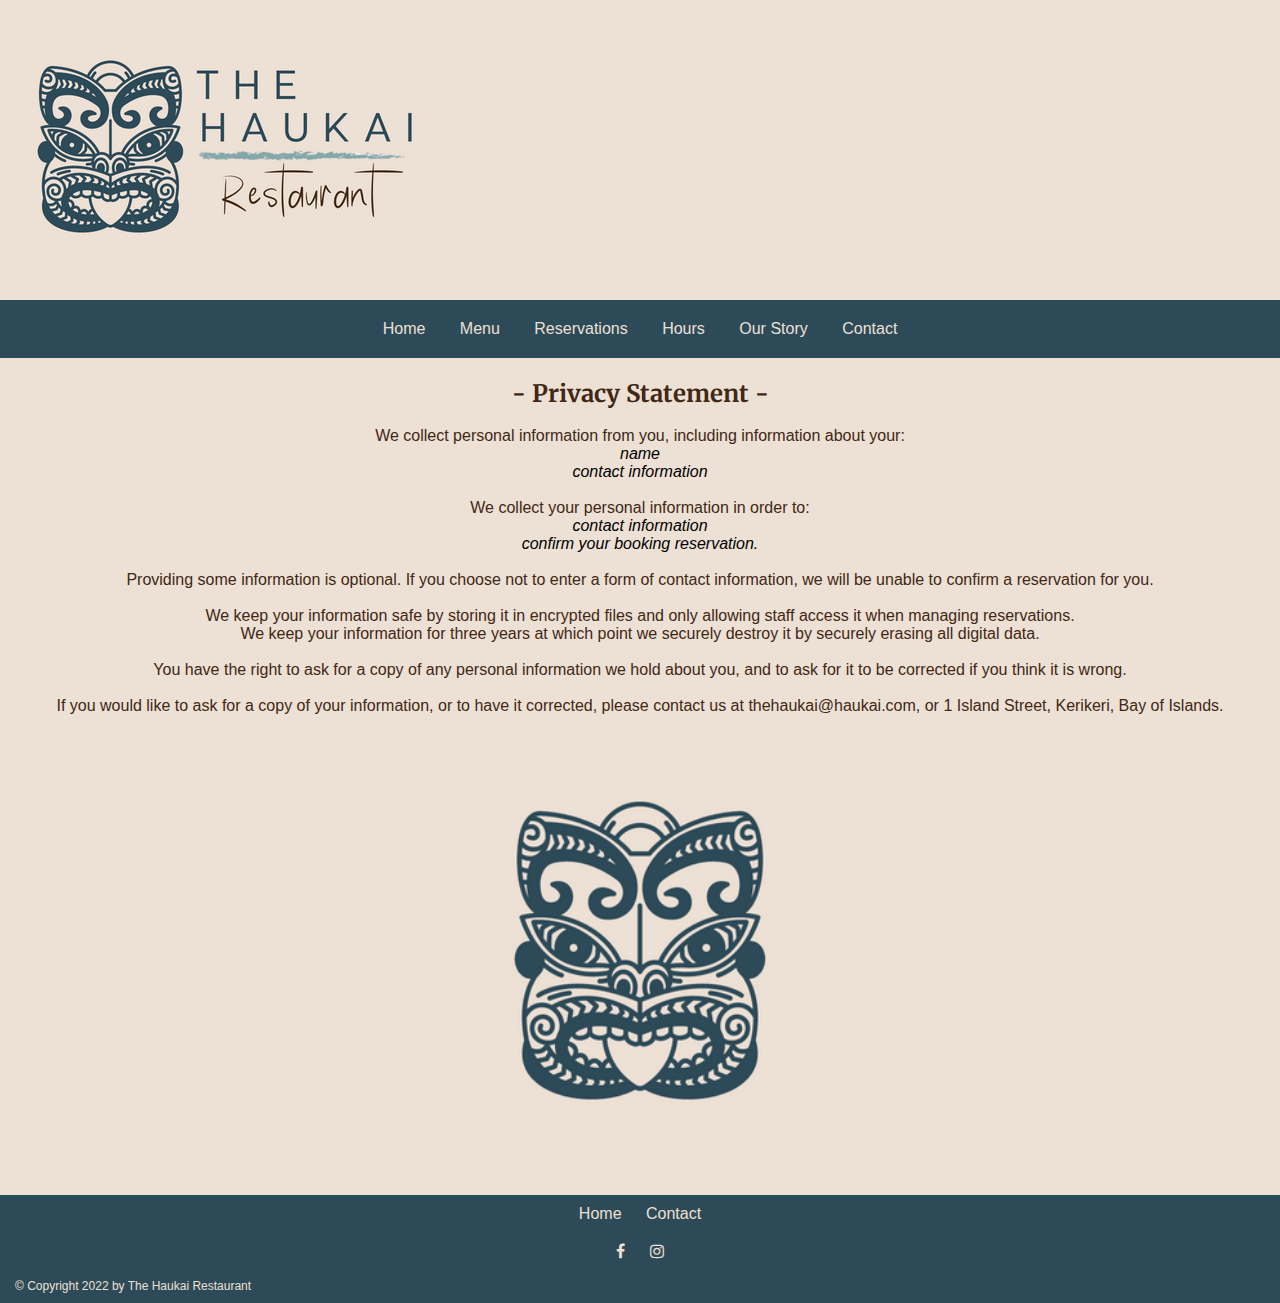
<file: policies/privacy.html>
<!DOCTYPE html>
<html lang="en">

  <head>
    <meta charset="UTF-8">
    <meta name="viewport" content="width=device-width, initial-scale=1.0">
    <title>Haukai Restaurant - Privacy Policy</title>
    <link
      rel="stylesheet"
      href="https://cdnjs.cloudflare.com/ajax/libs/font-awesome/4.7.0/css/font-awesome.min.css"
    >
    <link
      href="https://fonts.googleapis.com/css?family=Merriweather"
      rel="stylesheet"
    >
    <link rel="stylesheet" type="text/css" href="../styles/default.css">
    <!-- Default css for all pages -->
  </head>
  <body>
    <!--Start of body section which contains content -->
    <!-- Here is our main header that is used across all the pages of our website -->
    <header class="logo">
      <a href="../index.html"
        ><img
          src="../images/logo.png"
          class="logo"
          alt="Haukai Logo Image"
          title="Haukai Restaurant Logo"
      ></a>
      <!-- Defining link to ensure the logo links back to Homepage -->
    </header>
    <nav class="topnav" id="mytopnav">
      <a href="../index.html">Home</a>
      <a href="../menu/menu.html">Menu</a>
      <a href="../reservations/reservations.html">Reservations</a>
      <a href="../hours/hours.html">Hours</a>
      <a href="../story/story.html">Our Story</a>
      <a href="../contact/contact.html">Contact</a>
      <a href="javascript:void(0);" class="icon" onclick="myFunction()">
        <i class="fa fa-bars"></i>
      </a>
    </nav>

    <main>
      <h2>- Privacy Statement -</h2>

      <br>
      <p>
        We collect personal information from you, including information about
        your:
      </p>
      <ul>
        <!-- Create list -->
        <li><em>name</em></li>
        <!-- Items in list -->
        <li><em>contact information</em></li>
      </ul>
      <!-- Close list -->
      <br>
      <p>We collect your personal information in order to:</p>
      <!-- Paragraph open/closed -->
      <ul>
        <li><em>contact information</em></li>
        <li><em>confirm your booking reservation.</em></li>
      </ul>
      <br>
      <p>
        Providing some information is optional. If you choose not to enter a
        form of contact information, we will be unable to confirm a reservation
        for you.
      </p>
      <br>
      <p>
        We keep your information safe by storing it in encrypted files and only
        allowing staff access it when managing reservations.
      </p>
      <p>
        We keep your information for three years at which point we securely
        destroy it by securely erasing all digital data.
      </p>
      <br>
      <p>
        You have the right to ask for a copy of any personal information we hold
        about you, and to ask for it to be corrected if you think it is wrong.
      </p>
      <br>
      <p>
        If you would like to ask for a copy of your information, or to have it
        corrected, please contact us at thehaukai@haukai.com, or 1 Island
        Street, Kerikeri, Bay of Islands.
      </p>

      <img
        src="../images/face.png"
        class="face"
        title="Logo image for The Haukai Restaurant"
        alt="The Haukai Restaurant logo image failed to load"
      >

      <br>
    </main>

    <footer>
      <div class="row">
        <div class="col-4"></div>
        <div class="col-4">
          <a href="../index.html">Home</a>
          <!-- Return to home added for ease of user -->
          <a href="../contact/contact.html">Contact</a>
        </div>
        <div class="col-4"></div>
        <div class="row">
          <div class="socials">
            <a
              href="https://www.facebook.com/"
              class="fa fa-facebook"
              title="The Haukai Restaurant Facebook Page"
              target="_blank"
            ></a>
            <a
              href="https://www.instagram.com/"
              class="fa fa-instagram"
              title="The Haukai Restaurant Instagram Page"
              target="_blank"
            ></a>
          </div>
        </div>
      </div>

      <span class="copyright"
        >&copy; Copyright 2022 by The Haukai Restaurant</span
      >
    </footer>

    <script>
      function myFunction() {
        var x = document.getElementById("mytopnav");
        if (x.className === "topnav") {
          x.className += " responsive";
        } else {
          x.className = "topnav";
        }
      }
    </script>
  </body>
</html>
</file>
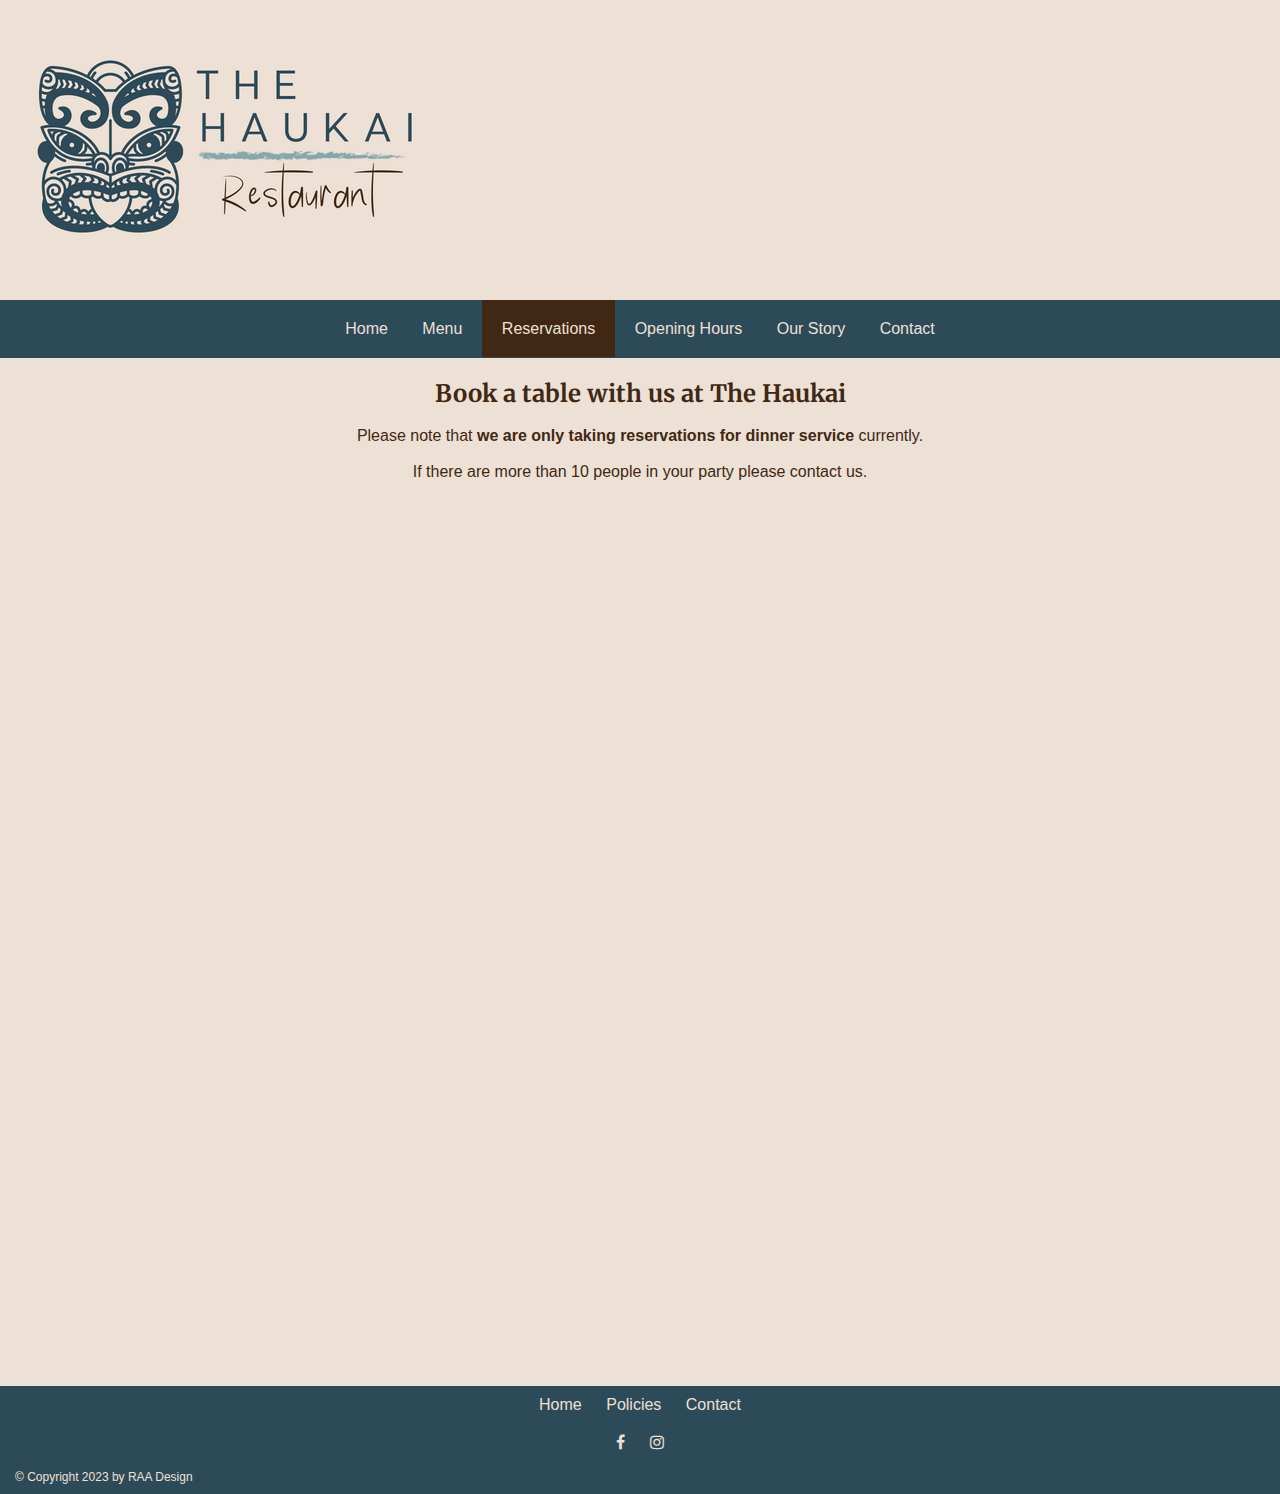
<file: reservations/reservations.html>
<html>
<html lang="en">

    <head>
      <meta charset="UTF-8">
      <meta name="viewport" content="width=device-width, initial-scale=1">
      <!-- Google tag for Google Analytics  (gtag.js) -->
<script async src="https://www.googletagmanager.com/gtag/js?id=G-GNTDNR83YR"></script>
<script>
  window.dataLayer = window.dataLayer || [];
  function gtag(){dataLayer.push(arguments);}
  gtag('js', new Date());

  gtag('config', 'G-GNTDNR83YR');
</script>
      <title>The Haukai Restaurant - Reservations</title>

      <link
        rel="stylesheet"
        href="https://cdnjs.cloudflare.com/ajax/libs/font-awesome/4.7.0/css/font-awesome.min.css"
      >
      <link
        href="https://fonts.googleapis.com/css?family=Merriweather"
        rel="stylesheet"
      >
      <link rel="stylesheet" type="text/css" href="../styles/default.css">
    </head>
    <body>
     
      <header class="logo">
        <a href="../index.html"
          ><img
            src="../images/logo.png"
            class="logo"
            alt="Haukai Logo Image"
            title="Haukai Restaurant Logo"
        ></a>

      </header>
      <nav class="topnav" id="mytopnav">
        <a href="../index.html">Home</a>
        <a href="../menu/menu.html">Menu</a>
        <a class="active" href="../reservations/reservations.html"
          >Reservations</a
        >
        <a href="../hours/hours.html">Opening Hours</a>
        <a href="../story/story.html">Our Story</a>
        <a href="../contact/contact.html">Contact</a>
        <a href="javascript:void(0);" class="icon" onclick="myFunction()">
          <i class="fa fa-bars"></i>
        </a>
      </nav>

      <main>
        <h2>Book a table with us at The Haukai</h2>
        <br>
        <p>
          Please note that
          <b>we are only taking reservations for dinner service</b> currently.
        </p>
        <br>
        <p>If there are more than 10 people in your party please contact us.</p>
      <div class="container">
        <iframe
          class="form"
          src="https://docs.google.com/forms/d/e/1FAIpQLSdbGxQrzGbpXy8HoZD5QnLk8goVlC1F32CTnDs6gcWUMtqwJQ/viewform?embedded=true"
        ></iframe>
      </div>
      </main>

      <footer>
        <div class="row">
          <div class="col-4"></div>
          <div class="col-4">
            <a href="../index.html">Home</a>
            <a href="../policies/privacy.html">Policies</a>
            <a href="../contact/contact.html">Contact</a>
          </div>
          <div class="col-4">
            <div class="row"></div>
            <div class="row">
              <div class="socials">
                <a
                  href="https://www.facebook.com/"
                  class="fa fa-facebook"
                  title="The Haukai Restaurant Facebook Page"
                  target="_blank"
                ></a>
                <a
                  href="https://www.instagram.com/"
                  class="fa fa-instagram"
                  title="The Haukai Restaurant Instagram Page"
                  target="_blank"
                ></a>
              </div>
            </div>
          </div>
        </div>
        <span class="copyright"
          >&copy; Copyright 2023 by RAA Design</span
        >
      </footer>

      <script>
        function myFunction() {
          var x = document.getElementById("mytopnav");
          if (x.className === "topnav") {
            x.className += " responsive";
          } else {
            x.className = "topnav";
          }
        }
      </script>
    </body>
  </html>
</file>
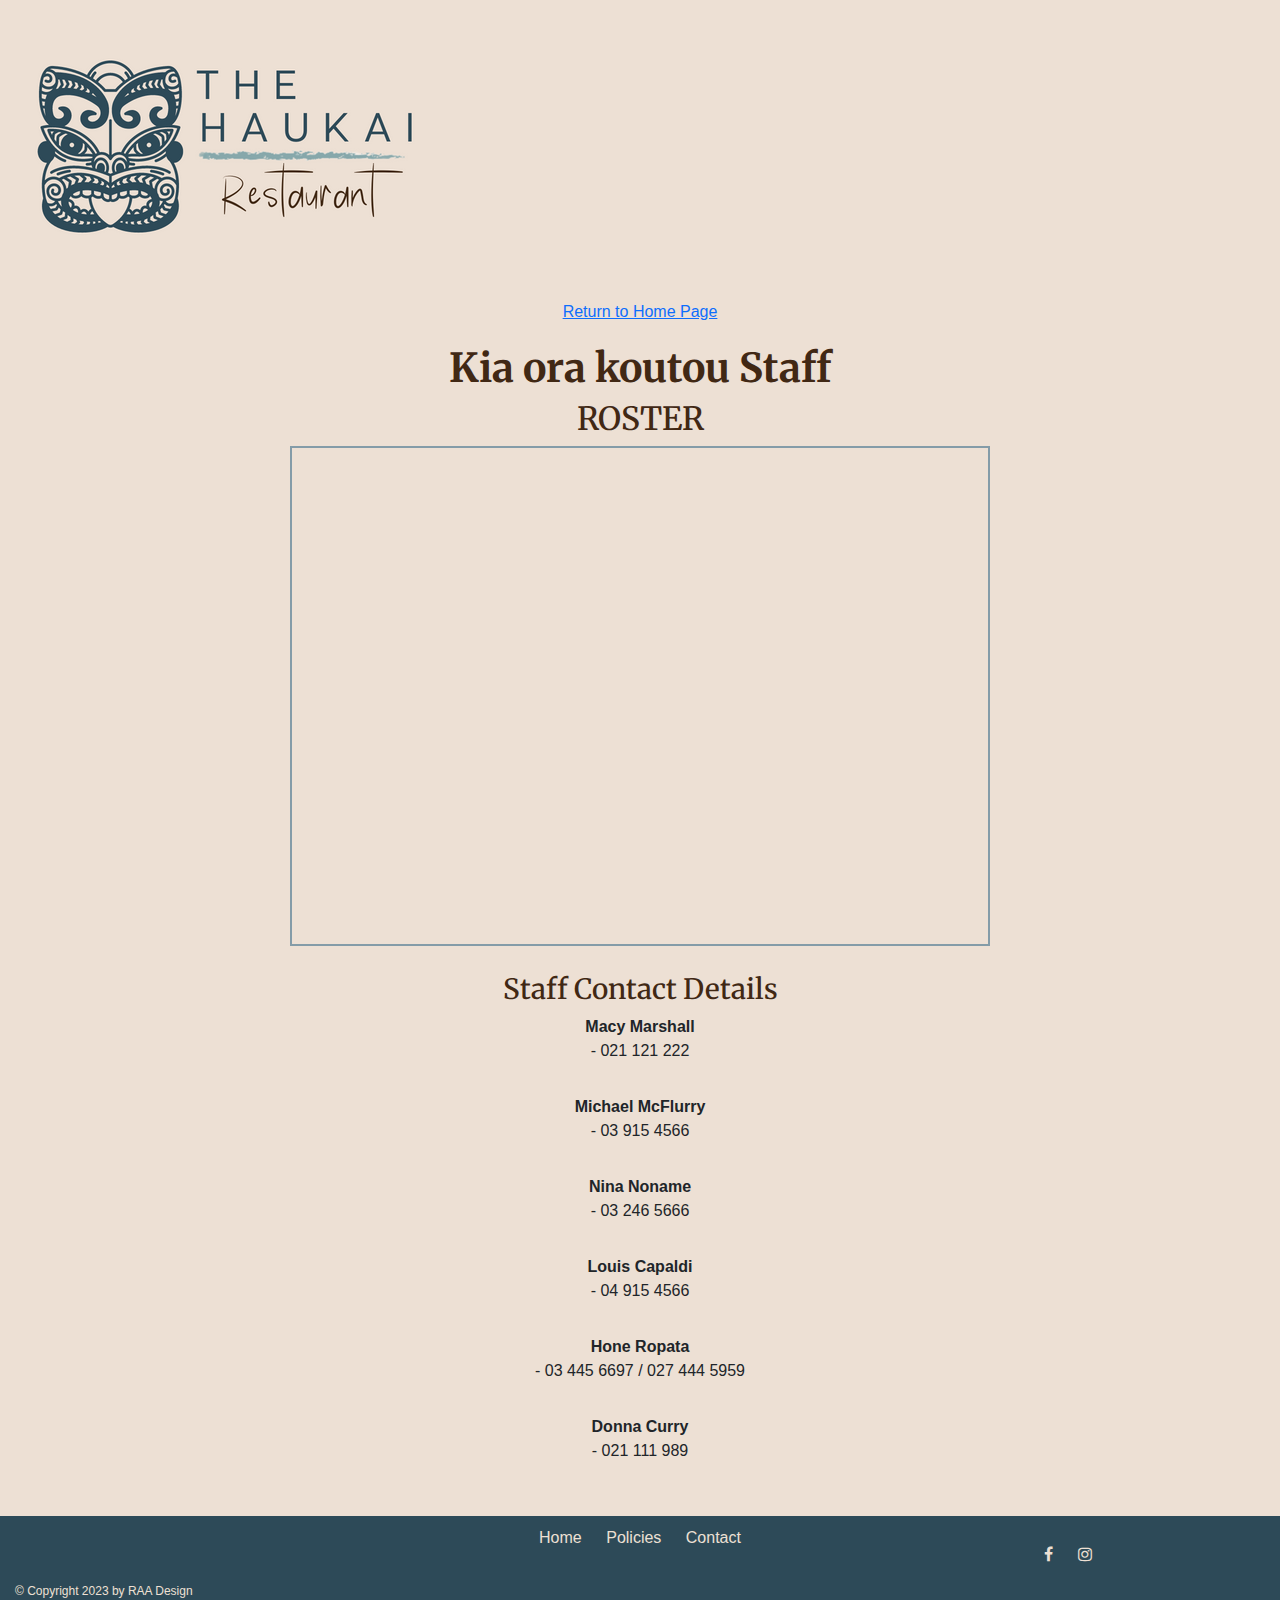
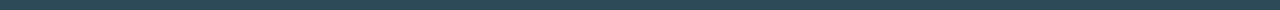
<file: roster/roster.html>
<!DOCTYPE html>
<html lang="en">

  <head>
    <meta charset="UTF-8">
    <meta name="viewport" content="width=device-width, initial-scale=1.0">
    <title>Haukai Restaurant - Staff Roster</title>
    <link
      rel="stylesheet"
      href="https://cdnjs.cloudflare.com/ajax/libs/font-awesome/4.7.0/css/font-awesome.min.css"
    >
    <link
      href="https://fonts.googleapis.com/css?family=Merriweather"
      rel="stylesheet"
    >
    <link
      href="https://cdn.jsdelivr.net/npm/bootstrap@5.3.0-alpha1/dist/css/bootstrap.min.css"
      rel="stylesheet"
    >
    <link rel="stylesheet" type="text/css" href="../styles/default.css">
    <link rel="stylesheet" type="text/css" href="../styles/index.css">
  </head>
  <body>
    <header class="logo">
      <a href="../index.html"
        ><img
          src="../images/logo.png"
          class="logo"
          alt="Haukai Logo Image failed to load"
          title="Haukai Restaurant Logo"
      ></a>
    </header>

    <nav><a class="active" href="../index.html">Return to Home Page</a></nav>
    <main>
      
      <h1>Kia ora koutou Staff</h1>
          
      
  <div class="container">
        <div>
      <h2>ROSTER</h2>
      <iframe class="calendar" src="https://calendar.google.com/calendar/embed?height=600&wkst=1&bgcolor=%23ffffff&ctz=Pacific%2FAuckland&mode=WEEK&showCalendars=1&src=NzAxZWExNzdiZmQyZjRiMjdhODU4ZGYyMWZiOGVmMzJkMTM4ZWI3ZmY0MzFjNTI4NmM0ZjQwODA3N2MxYzBmNkBncm91cC5jYWxlbmRhci5nb29nbGUuY29t&color=%237CB342" scrolling="no"></iframe>
        </div>
      <div>
      <h3 class="under">Staff Contact Details</h3>
      <dl class="staffnames">
        <dt>Macy Marshall</dt>
        <dd>- 021 121 222</dd><br>
        <dt>Michael McFlurry</dt>
        <dd>- 03 915 4566</dd> <br>
        <dt>Nina Noname</dt>
        <dd>- 03 246 5666</dd> <br>
        <dt>Louis Capaldi</dt>
        <dd>- 04 915 4566</dd> <br>
        <dt>Hone Ropata</dt>
        <dd>- 03 445 6697 / 027 444 5959</dd> <br>
        <dt>Donna Curry</dt>
        <dd>- 021 111 989</dd> <br>
      </dl>
      </div>
  </div> 


    </main>

    <footer>
      <div class="row">
        <div class="col-4"></div>
        <div class="col-4">
          <a href="../index.html">Home</a>
          <!-- Return to home added for ease of user -->
          <a href="../policies/privacy.html">Policies</a>
          <a href="../contact/contact.html">Contact</a>
        </div>
        <div class="col-4">
          <div class="row"></div>
          <div class="row">
            <div class="socials">
              <a
                href="https://www.facebook.com/"
                class="fa fa-facebook"
                title="The Haukai Restaurant Facebook Page"
                target="_blank"
              ></a>
              <a
                href="https://www.instagram.com/"
                class="fa fa-instagram"
                title="The Haukai Restaurant Instagram Page"
                target="_blank"
              ></a>
            </div>
          </div>
        </div>
      </div>
      <span class="copyright"
        >&copy; Copyright 2023 by RAA Design</span
      >
    </footer>
  </body>
</html>
</file>
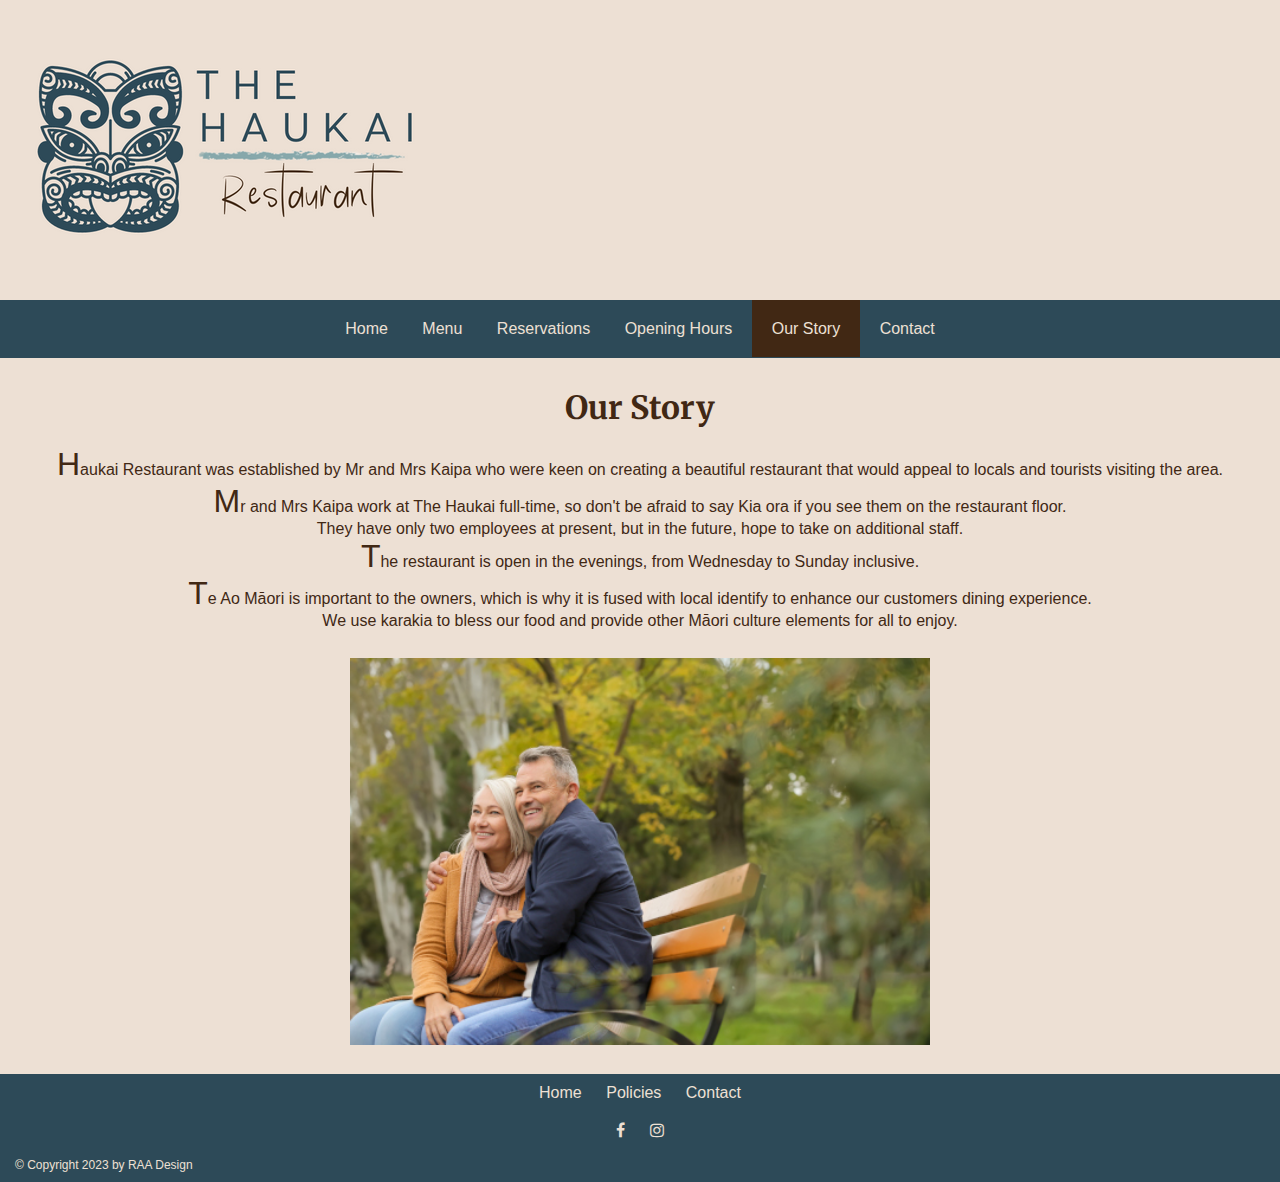
<file: story/story.html>
<!DOCTYPE html>
<html lang="en">

  <head>
    <meta charset="UTF-8">
    <!-- Charset attribute specifies the character encoding-->
    <meta name="viewport" content="width=device-width, initial-scale=1.0">
    <!-- Google tag for Google Analytics  (gtag.js) -->
<script async src="https://www.googletagmanager.com/gtag/js?id=G-GNTDNR83YR"></script>
<script>
  window.dataLayer = window.dataLayer || [];
  function gtag(){dataLayer.push(arguments);}
  gtag('js', new Date());

  gtag('config', 'G-GNTDNR83YR');
</script>
    <title>Haukai Restaurant - Our Story</title>
    <!-- Style sheets added below for Social Media Links and css sheets - Web Fonts links also here -->
    <link
      rel="stylesheet"
      href="https://cdnjs.cloudflare.com/ajax/libs/font-awesome/4.7.0/css/font-awesome.min.css"
    >
    <link
      href="https://fonts.googleapis.com/css?family=Merriweather"
      rel="stylesheet"
    >
    <link rel="stylesheet" type="text/css" href="../styles/default.css">
    <link rel="stylesheet" type="text/css" href="../styles/story.css">

  </head>
  <body>
    <!--Start of body section which contains content -->
    <!-- Here is our main header that is used across all the pages of our website -->
    <header class="logo">
      <a href="../index.html"
        ><img
          src="../images/logo.png"
          class="logo"
          alt="Haukai Logo Image"
          title="Haukai Restaurant Logo"
      ></a>
      <!-- Defining link to ensure the logo links back to Homepage -->
    </header>
    <nav class="topnav" id="mytopnav">
      <!-- Navigation section containing nav elements to access each page -->
      <a href="../index.html">Home</a>
      <!-- Defining a hyperlink and creating "active" class indicating the current page -->
      <a href="../menu/menu.html">Menu</a>
      <a href="../reservations/reservations.html">Reservations</a>
      <a href="../hours/hours.html">Opening Hours</a>
      <a class="active" href="../story/story.html">Our Story</a>
      <a href="../contact/contact.html">Contact</a>
      <a href="javascript:void(0);" class="icon" onclick="myFunction()">
        <i class="fa fa-bars"></i>
      </a>
    </nav>

    <main>
      <div class="story">
        <h1>Our Story</h1>
        <br>
        <p>
          Haukai Restaurant was established by Mr and Mrs Kaipa who were keen on
          creating a beautiful restaurant that would appeal to locals and
          tourists visiting the area.
        </p>
        <p>
          Mr and Mrs Kaipa work at The Haukai full-time, so don't be afraid to
          say Kia ora if you see them on the restaurant floor. <br>
          They have only two employees at present, but in the future, hope to
          take on additional staff.
        </p>
        <p>
          The restaurant is open in the evenings, from Wednesday to Sunday
          inclusive.
        </p>
        <p>
          Te Ao M&amacr;ori is important to the owners, which is why it is fused
          with local identify to enhance our customers dining experience. <br>
          We use karakia to bless our food and provide other M&amacr;ori culture
          elements for all to enjoy.
        </p>

        <br>
        <img
          src="../images/owners.jpg"
          class="owners"
          alt="Mr and Mrs Kaipa, the owners of The Haukai image failed to load"
          title="Restaurant owners Mr and Mrs Kaipa"
        >
        <br>
      </div>
    </main>

    <footer>
      <div class="row">
        <div class="col-4"></div>
        <div class="col-4">
          <a href="../index.html">Home</a>
          <!-- Return to home added for ease of user -->
          <a href="../policies/privacy.html">Policies</a>
          <a href="../contact/contact.html">Contact</a>
        </div>
        <div class="col-4">
          <div class="row"></div>
          <div class="row">
            <div class="socials">
              <a
                href="https://www.facebook.com/"
                class="fa fa-facebook"
                title="The Haukai Restaurant Facebook Page"
                target="_blank"
              ></a>
              <a
                href="https://www.instagram.com/"
                class="fa fa-instagram"
                title="The Haukai Restaurant Instagram Page"
                target="_blank"
              ></a>
            </div>
          </div>
        </div>
      </div>
      <span class="copyright"
        >&copy; Copyright 2023 by RAA Design</span
      >
    </footer>

    <!-- Javascript to ensure nav is responsive-->
    <script>
      function myFunction() {
        var x = document.getElementById("mytopnav");
        if (x.className === "topnav") {
          x.className += " responsive";
        } else {
          x.className = "topnav";
        }
      }
    </script>
  </body>
</html>
</file>
<file: styles/default.css>
/* Fonts: Arial, Helvetica, sans-serif, and Merriweather 
   Colours: #EDE0D4 (light), #849ca8 (light blue), #2D4A58 (logo text colour), #412814 (dark brown),
   Font-style: normal/oblique/italic ________________ 
   text-transform: uppercase;
   Font-weight: normal/bold/lighter/900 very bold*/

* {
  margin: 0;
  padding: 0;
  box-sizing: border-box;
}

h1 /* Headline 1 formatting/style */ {
  color: #412814; /* Colour of text */
  font-family: Merriweather; /* Font type to display */
  /* font-size: 2em; Size of text with EM which allows users to resize text - 1em = 16px to calculate pixels/16=em*/
  font-style: normal; /* Specifies the font style for a text. normal/oblique/italic */
  font-weight: bold;
} /* Defines weight of font */

h2,h3 /* Headline 2/3 formatting/style */ {
  color: #412814;
  font-family: Merriweather; /* Font type to display */
  text-align: center;
} /* Headline 2 formatting/style */

h4 {
  color: #412814;
  font-family: Merriweather; /* Font type to display */
  font-weight: bold;
  font-size: 1em;
  margin: 0;
}

h5 {
  color: #ede0d4;
  font-family: Merriweather; /* Font type to display */
  text-transform: uppercase;
  font-size: 1em;
}

p /* Paragraph */ {
  color: #412814;
  font-family: Arial, Helvetica, sans-serif;
  font-size: 1em;
  text-align: center;
}

body /* Body element formatting/style */ {
  margin: 0 auto; /* Margin */
  overflow-x: hidden; /* Hides bottom scroll bar*/
  background-color: #ede0d4; /* Background page colour display */
  text-align: center; /* Text alignment display */
  text-decoration: none;
  font-family: Arial, Helvetica, sans-serif; /* Font type to display */
  font-size: 100%;
} /* Set to 100% here to allow for a change in web browsers */

header {
  background-color: #ede0d4;
  overflow: hidden;
}

main {
  padding-top: 20px;
}

/* Nav formatting starts here */
.topnav /* Format and style fixed banner container*/ {
  overflow: hidden; /* Text alignment display */
  background-color: #2d4a58;
  text-align: center;
  padding: 20px;
  width: 100%;
}

.topnav a /* Style the links inside the banner - navigation bar */ {
  color: #ede0d4;
  padding: 15px;
  text-decoration: none;
  text-align: center;
}

.topnav a:hover /* Change the colour of links when hovering over them in nav bar */ {
  background-color: #849ca8;
}

.topnav a.active /* Add colour to the active/current link */ {
  background-color: #412814;
  padding: 20px;
}

.topnav .icon {
  display: none;
}

.staff{
background-color:#849ca8;
}

/* Adjustments set to respond to different sized viewports */

@media screen and (max-width: 600px) {
  .topnav a:not(:first-child) {
    display: none;
  }
  .topnav a.icon {
    float: right;
    display: block;
  }
}

@media screen and (max-width: 600px) {
  .topnav.responsive {
    position: relative;
  }
  .topnav.responsive .icon {
    position: absolute;
    right: 0;
    top: 0;
  }
  .topnav.responsive a {
    float: none;
    display: block;
    text-align: left;
  }
}
/* Style logo*/
.logo  {
  padding-left: 10px;
  padding-right: 10px;
  display: flex;
  width: 100%;
  max-width: 450px;
  height: auto;
}

@media screen and (max-width: 800px) {
  .logo {
    flex: 100%;
    max-width: 80%;
  }
}

@media screen and (max-width: 600px) {
  .logo {
    flex: 100%;
    max-width: 80%;
  }
}

/* End of logo styling*/

.face {
  padding: 10px;
  width: 100%;
  max-width: 600px;
  height: auto;
}

/* Footer section formatting/style  */
footer {
  overflow: hidden;
  padding: 10px;
  background-color: #2d4a58;
  right: 0;
  left: 0;
  width: 100%;
  position: absolute;
  margin-top: 5px;
}

footer a /* Style/format the links inside footer */ {
  padding: 10px;
  text-decoration: none;
  color: #ede0d4;
}

.copyright {
  text-decoration: none;
  color: #ede0d4;
  float: left;
  font-size: 12px;
  padding-left: 5px;
}

.socials {
  padding: 10px;
}

.story {
  margin: 10px;
}

/* end of footer formatting*/

/* Formatting/styling Menu Images  */
.menu-image /* Adding margin to the gallery class */ {
  margin: 10px 40px;
  justify-content: space-evenly;
}

.menu-image img  {
  max-width: 50%;
  height: auto;
  padding: 20px;
  filter: grayscale(80%);
}

.menu-image img:hover /* Hover effect added, images enlarge and colour returns */ {
  filter: grayscale(0);
  transform: scale(1.1);
  overflow: hidden;
}

/* Formatting button on form to download Menu */
.fullmenu {
  display: inline-block;
  background-color: #2d4a58;
  font-size: 1em;
  padding: 10px;
  color: #ede0d4;
  text-align: center;
  text-decoration: underline;
}

.interior,
.koru {
  opacity: 0.9;
  padding: 20px;
  max-width: 80%;
  height: auto;
}

.salmon,
.dining {
  opacity: 0.9;
  padding: 20px;
  max-width: 70%;
  height: auto;
}

.mussels,
.red,
.bread,
.icecream {
  width: 30%;
  max-width: 350px;
  height: auto;
  padding-bottom: 20px;
  border-radius: 30%;
}

.bay {
  width: 50%;
  max-width: 450px;
  height: auto;
  border-radius: 20px 20px 20px 20px;
}

.owners {
  /* Org 5760 x 3840*, resized 490,327*/
  padding: 10px;
  width: 100%;
  max-width: 600px;
  height: auto;
}

/* End of Image styling*/

/* Style the images inside the gallery grid */

/* Gallery grid: two equal columns that float next to each other */
.column {
  width: 50%;
  padding: 15px;
}

.column img {
  margin-top: 12px;
}

/* Hover effect added, images enlarge and colour returns */
.column img:hover {
  opacity: 1;
  filter: grayscale(0);
  transform: scale(1.1);
  overflow: hidden;
}

/* Makes a single column-layout instead of two columns reducing size bases on pixels for mulitple devices */
@media screen and (max-width: 800px) {
  .column {
    flex: 100%;
    max-width: 100%;
  }
}

@media screen and (max-width: 600px) {
  .column {
    flex: 100%;
    max-width: 90%;
  }
}
/* End of Gallery styling*/

.booknow {
  display: inline-block;
  background-color: #2d4a58;
  font-size: 1em;
  padding: 20px;
  color: #ede0d4;
  text-align: center;
  text-decoration: underline;
}

/* Google Calender */
.calendar {
  border: solid 2px;
  border-color: #849ca8;
  width: 90%;
  max-width: 700px;
  height: 500px;
  margin-bottom: 20px;
}

/* Google Map sizing/style */
.map {
  max-width: 100%;
  width: 480px;
  height: 500px;
  padding: 10px;
  border: 0;
}

/* Google Contact form */

.form{ /* org form width="640" height="1549" frameborder="0" marginheight="0" marginwidth="0"*/
  width: 100%;
  max-width: 640px;
  height: 100%;
  border: 0; 
}

/* Menu text only formatting styles*/

.menu-page {
  display: flex;
  list-style-type: none;
  flex-wrap: wrap;
  padding: 0;
  margin: 0 auto;
  max-width: 960px;
  height: 100%;
}

.menu-item {
  display: flex;
  width: 50%;
  list-style-type: none;
  padding: 0 1rem;
  margin: 0 0 1rem;
}

section {
  display: flex;
  flex-direction: column;
  flex: 1;
}

header {
  display: flex;
  width: 100%;
  justify-content: center;
  align-items: center;
}

.spacer {
  content: "";
  width: 100%;
  height: 1px;
  margin: 0 0.5rem;
  border-bottom: 1px dashed #412814;
  flex: 1;
}

.beverage-spacer {
  width: 50%;
  height: 1px;
  margin: 0 0.5rem;
  border-bottom: 1px dashed #412814;
}

.beverages-items {
  display: flex;
  width: 50%;
  padding: 0 1rem;
  margin: 0 0 1rem;
}

.beverages-list {
  display: flex;
  list-style-type: none;
  text-align: center;
  display: flex;
  margin: 20px;
}

.beverage-header {
  display: flex;
  margin: 0;
}

.menu-title {
  padding-top: 20px;
}

/* End of menu page formatting*/
</file>
<file: styles/index.css>
p::first-letter /* Emphasising first letter of each paragraph */ {
  color: #412814;
  font-size: 2em;
}
</file>
<file: css/default.css>
/* Fonts: Arial, Helvetica, sans-serif, and Merriweather 
   Colours: #EDE0D4 (light), #849ca8 (light blue), #2D4A58 (logo text colour), #412814 (dark brown),
   Font-style: normal/oblique/italic ________________ 
   text-transform: uppercase;
   Font-weight: normal/bold/lighter/900 very bold*/

   * {
  margin: 0;
  padding: 0;
box-sizing: border-box;}
  
   
 h1 /* Headline 1 formatting/style */
 {color:#412814; /* Colour of text */
 font-family: Merriweather;  /* Font type to display */
  /* font-size: 2em; Size of text with EM which allows users to resize text - 1em = 16px to calculate pixels/16=em*/
 font-style: normal; /* Specifies the font style for a text. normal/oblique/italic */
 font-weight: bold;} /* Defines weight of font */
  
  h2,h3 /* Headline 2/3 formatting/style */
 {color: #412814; 
  font-family: Merriweather; /* Font type to display */
  text-align: center;} /* Headline 2 formatting/style */

  h4 
  {color: #412814; 
   font-family: Merriweather; /* Font type to display */
   font-weight: bold;
   font-size: 1em;
  margin: 0;} 

  h5 
  {color: #EDE0D4; 
   font-family: Merriweather; /* Font type to display */
   text-transform: uppercase;
   font-size: 1em;} 

  p /* Paragraph */
 {color:#412814;
 font-family: Arial, Helvetica, sans-serif;
 font-size: 1em; 
 text-align: center;}


 body /* Body element formatting/style */
 {margin: 0 auto; /* Margin */
  overflow-x:hidden; /* Hides bottom scroll bar*/
  background-color:#EDE0D4; /* Background page colour display */
  text-align: center; /* Text alignment display */
  text-decoration: none;
  font-family: Arial, Helvetica, sans-serif; /* Font type to display */
  font-size: 100%;} /* Set to 100% here to allow for a change in web browsers */
  
header{
  background-color: #EDE0D4;
  overflow: hidden;
}

main{padding-top: 20px;}

/* Nav formatting starts here */
.topnav /* Format and style fixed banner container*/
 { overflow: hidden; /* Text alignment display */
  background-color: #2D4A58;
  text-align: center;
  padding: 20px;
  width: 100%;}

 .topnav a /* Style the links inside the banner - navigation bar */
 {color: #EDE0D4;
  padding: 15px;
  text-decoration: none;
  text-align: center;}

 .topnav a:hover /* Change the colour of links when hovering over them in nav bar */
 {background-color: #849ca8;}

 .topnav a.active /* Add colour to the active/current link */
 { background-color: #412814;
 padding: 20px; } 
   
 .topnav .icon {
  display: none;
}

/* Adjustments set to respond to different sized viewports */

@media screen and (max-width: 600px) {
  .topnav a:not(:first-child) {display: none;}
  .topnav a.icon {
    float: right;
    display: block;
  }
}

@media screen and (max-width: 600px) {
  .topnav.responsive {position: relative;}
  .topnav.responsive .icon {
    position: absolute;
    right: 0;
    top: 0;;
  }
  .topnav.responsive a {
    float: none;
    display: block;
    text-align: left;
  }
}

 .logo /* Style logo in header */
 {padding-left: 10px;
  padding-right: 10px;
  display: flex;
  width: 100%;
  max-width: 450px;
  height: auto;}

 .face{
  padding: 10px;  
  width: 100%;
  max-width: 600px;
  height: auto
 }

/* Footer section formatting/style  */ 
  footer 
  {overflow: hidden;
  padding: 10px;
  background-color: #2D4A58;
  right: 0; 
  left:0; 
  width: 100%;
  position: absolute;
  margin-top: 5px;} 
  
  footer a /* Style/format the links inside footer */
  {padding: 10px;
  text-decoration: none; 
  color: #ede0d4;}

 .copyright
{text-decoration: none; 
 color: #ede0d4;
float:left;
font-size: 12px;
padding-left: 5px;}

.socials{
padding: 10px;
}

/* end of footer formatting*/

/* Formatting/styling Menu Images  */  
  .menu-image /* Adding margin to the gallery class */
  {margin: 10px 40px;
  justify-content: space-evenly;}
  
  .menu-image img /* Format of images in gallery class */
  {max-width: 50%; 
  height: auto;
  padding: 20px;
  filter: grayscale(80%)}
  
  .menu-image img:hover /* Hover effect added, images enlarge and colour returns */
  {filter: grayscale(0);
  transform: scale(1.1);
  overflow:hidden;}

    /* Formatting button on form to download Menu */  
    button {
      display: inline-block;
      background-color: #2D4A58;
      padding: 10px;
      width: 150px;
      color: #EDE0D4;
      text-align: center;
      text-decoration: underline;}

  .interior, .koru,.salmon, .dining 
  {opacity: 0.9;
  padding: 20px;
  max-width: 95%;
  height: auto}

  .salmon, .dining 
  {opacity: 0.9;
  padding: 20px;
  max-width: 75%;
  height: auto}

  .mussels, .red, .bread, .icecream{
  width: 30%;
  max-width: 450px;
  height: auto;
  padding-bottom: 20px;
  border-radius: 30%;
  }

  .bay{
    width: 50%;
    max-width: 450px;
    height: auto;
    border-radius: 20px 20px 20px 20px;
    }
    
  .owners{  /* Org 5760 x 3840*, resized 490,327*/
  padding: 10px;  
  width: 100%;
  max-width: 600px;
  height: auto}

  /* End of Image styling*/

/* Google Calender */
  .calendar{
  border:solid 2px; 
  border-color: #849ca8;
  width:100%;
  max-width: 700px;
  height: 500px;
  margin-bottom: 20px;}
  
 /* Google Map sizing/style */  
  .map 
  {max-width: 100%;
  width: 480px;
  height: 500px;
   padding: 10px;
   border:0;}
  

/* Google Contact form */    

  .form{ /* org form width="640" height="1549" frameborder="0" marginheight="0" marginwidth="0"*/
    width: 100%;
    max-width: 640px;
    height: 100%;
    border: 0; }

/* Style the images inside the gallery grid */

/* Gallery grid: two equal columns that float next to each other */
.column {
  float: left;
  width: 50%;
  padding: 15px;
}

.column img {
  margin-top: 12px;
}

/* Hover effect added, images enlarge and colour returns */
.column img:hover { 
  opacity: 1;
  filter: grayscale(0);
  transform: scale(1.1);
  overflow:hidden;}

/* Clear floats after the columns */
.row:after {
  content: "";
  display: table;
  clear: both;
}

/* The expanding image container */
.container {
  position: relative;
  display: none;
}

/* Makes a single column-layout instead of two columns */
@media screen and (max-width: 800px) {
  .column {
    -ms-flex: 50%;
    flex: 50%;
    max-width: 50%;
  }
}

@media screen and (max-width: 600px) {
  .column {
    -ms-flex: 100%;
    flex: 100%;
    max-width: 100%;
  }
}
/* End of Gallery styling*/

.booknow{
  border: #2D4A58;
  border-width: 5px;
  border-style: outset;
  margin: 40px;
}
</file>
<file: styles/story.css>
p::first-letter

/* Emphasising first letter of each paragraph */
    {
    color: #412814;
    font-size: 2em;
}
</file>
